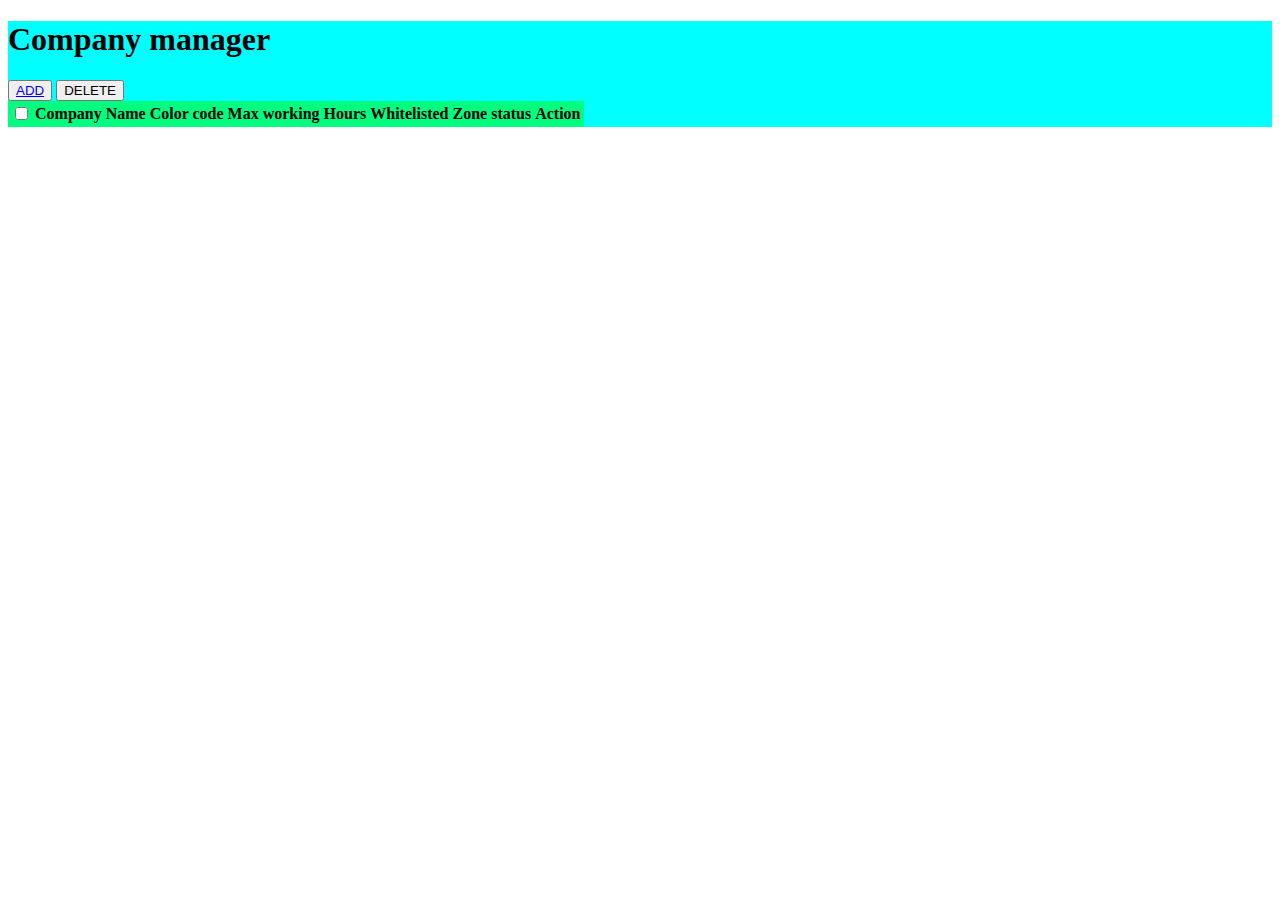
<file: final/index.html>
<!DOCTYPE html>
<html lang="en">

<head>
    <meta charset="UTF-8" />
    <meta name="viewport" content="width=device-width, initial-scale=1.0" />
    <title>Document</title>
    <link rel="stylesheet" href="./index.css" />
    <link rel="stylesheet" href="https://use.fontawesome.com/releases/v5.6.3/css/all.css" />

    <link rel="stylesheet" href="https://stackpath.bootstrapcdn.com/bootstrap/4.5.0/css/bootstrap.min.css"
        integrity="sha384-9aIt2nRpC12Uk9gS9baDl411NQApFmC26EwAOH8WgZl5MYYxFfc+NcPb1dKGj7Sk" crossorigin="anonymous" />
</head>

<body>
    <div class="container">
        <div class="row">
            <h1 class="mb-3">Company manager</h1>
            <main class="col-md-12">
                <div class="mb-3">
                    <button type="button" class="btn btn-success"><a href="./edit.html">ADD</a></button>
                    <button type="button" class="btn btn-danger">DELETE</button>
                </div>
                <table class="table" id="table1">
                    <thead>
                        <tr>
                            <th scope="col"><input type="checkbox"></th>
                            <th scope="col">Company Name</th>
                            <th scope="col">Color code</th>
                            <th scope="col">Max working Hours</th>
                            <th scope="col">Whitelisted Zone</th>
                            <th scope="col">status</th>
                            <th scope="col">Action</th>

                        </tr>
                    </thead>
                </table>
        </div>
    </div>
    </main>
</body>
<script src="./jquery-3.5.1.min.js"></script>
<script src="./jquery.validate.min.js"></script>
<script src="./index.js"></script>

</html>
</file>
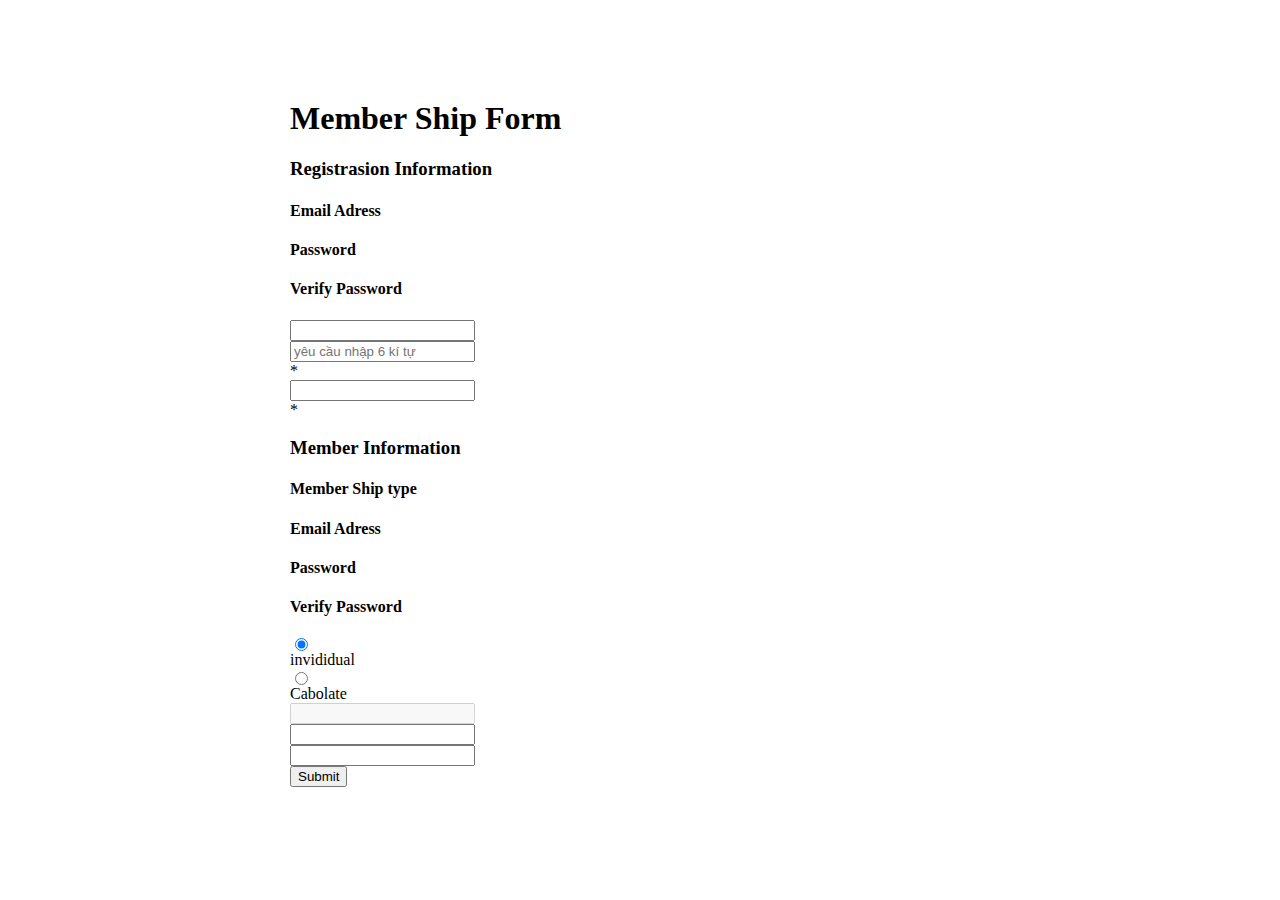
<file: form hoàn chỉnh jquery/index.html>
<!DOCTYPE html>
<html lang="en">

<head>
    <meta charset="UTF-8" />
    <meta name="viewport" content="width=device-width, initial-scale=1.0" />
    <title>Document</title>
    <link rel="stylesheet" href="./index.css" />
    <link rel="stylesheet" href="https://use.fontawesome.com/releases/v5.6.3/css/all.css" />

    <link rel="stylesheet" href="https://stackpath.bootstrapcdn.com/bootstrap/4.5.0/css/bootstrap.min.css"
        integrity="sha384-9aIt2nRpC12Uk9gS9baDl411NQApFmC26EwAOH8WgZl5MYYxFfc+NcPb1dKGj7Sk" crossorigin="anonymous" />
</head>

<body>
    <main>
        <div class="row">
            <div class="col-md-12">
                <form action="" id="form" action="">
                    <h1>Member Ship Form</h1>
                    <div class="form1">
                        <h3>Registrasion Information</h3>
                        <div class="row">
                            <div class="col-md-6">
                                <h4 class="mb-2">Email Adress</h4>
                                <h4 class="mt-4">Password</h4>
                                <h4 class="mt-4">Verify Password</h4>
                            </div>
                            <div class="col-md-6 ">
                                <div class=""> <input type="email" class="form-control mb-2" name="Email" id=" email"
                                        required>
                                </div>
                                <div class=""> <input type="password" class="form-control mb-2"
                                        placeholder="yêu cầu nhập 6 kí tự" id="pass" name="pass"><span>*</span>
                                </div>
                                <div class=""> <input type="password" class="form-control" id="getValueInputPassrs"
                                        name="vepass"><span>*</span></div>



                            </div>
                        </div>
                    </div>
                    <div class="form1">

                        <h3>Member Information</h3>
                        <div class="row">
                            <div class="col-md-6">
                                <h4 class="mb-2">Member Ship type</h4>
                                <h4 class="">Email Adress</h4>
                                <h4 class="mt-2">Password</h4>
                                <h4 class="mt-4">Verify Password</h4>
                            </div>
                            <div class="col-md-6">
                                <div class="d-flex">
                                    <div class="col-md-6"><input class="form-check-input " type="radio" name="radio"
                                            checked value="1"><label for="">invididual</label></div>

                                    <div class="col-md-6"><input class="form-check-input" type="radio" name="radio"
                                            value="2"><label for="">Cabolate</label></div>

                                </div>
                                <input type="text" class="form-control mb-2" disabled id="change">
                                <input type="text" class="form-control mb-2">
                                <input type="text" class="form-control">
                            </div>
                            <input class="submit" type="submit" value="Submit">
                        </div>

                </form>

            </div>
        </div>
        <div class="showinfor">
            
        </div>
    </main>
</body>
<script src="./jquery-3.5.1.min.js"></script>
<script src="./jquery.validate.min.js"></script>
<script src="./index.js"></script>

</html>
</file>
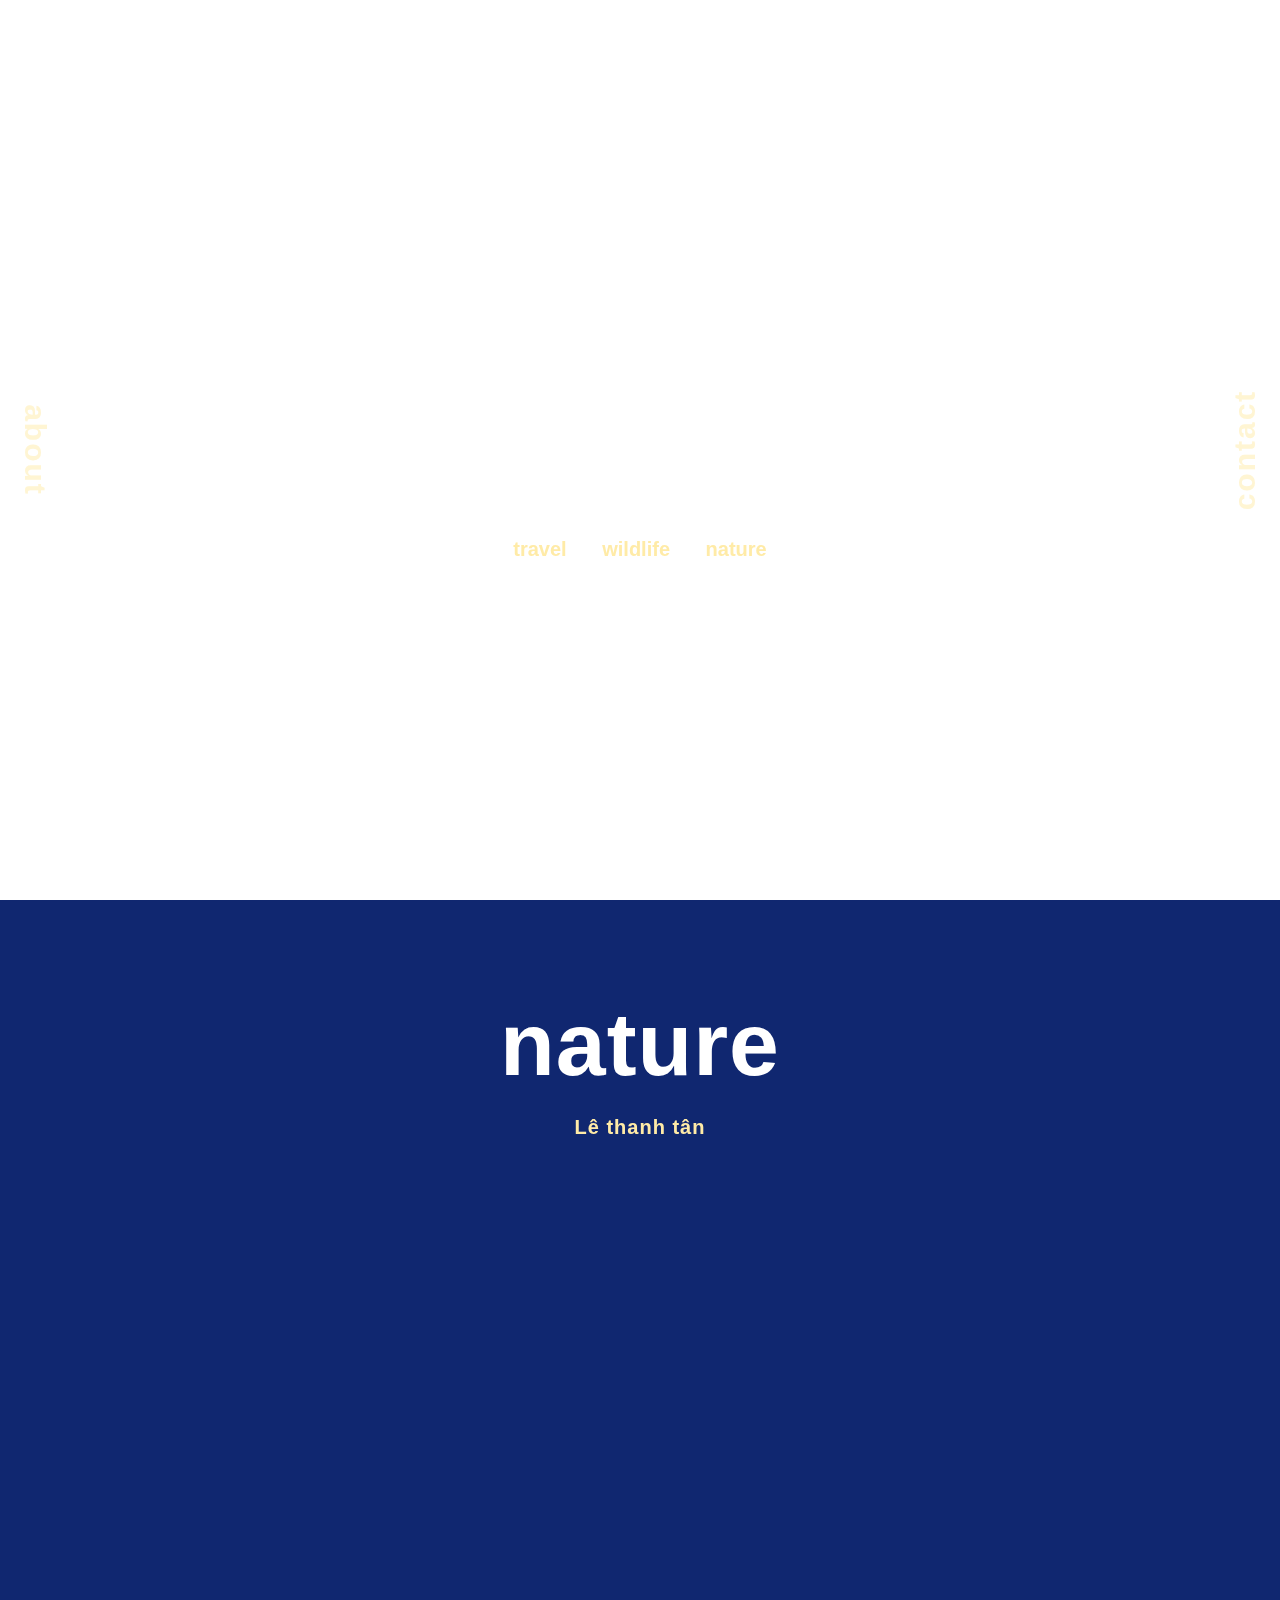
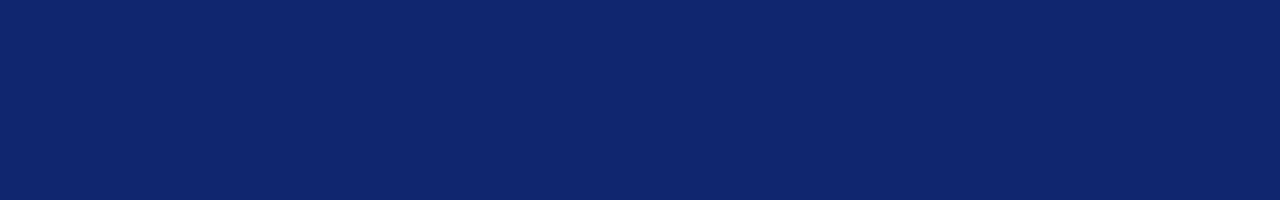
<file: LeThanhTan_FE11_M44/index.html>
<!doctype html>
<html lang="en">

<head>
  <meta charset="utf-8">
  <meta name="viewport" content="width=device-width, initial-scale=1">
  <title>jQuery UI Droppable - Default functionality</title>
  <link rel="stylesheet" href="./index.css">
  <link rel="stylesheet" href="https://cdnjs.cloudflare.com/ajax/libs/twitter-bootstrap/4.5.0/css/bootstrap.min.css">

  <script>

  </script>
</head>

<body>
  <div class="hero-section">
    <div class="about-text hover-target">about</div>
    <div class="contact-text hover-target">contact</div>
    <div class="section-center">
      <div class="container-fluid">
        <div class="row justify-content-center">
          <div class="col-12 text-center">
            <h1>Lê Thanh <br>Tân</h1>
          </div>
          <div class="col-12 text-center">
            <p>
              <span class="travel hover-target">travel</span>
              <span class="wildlife hover-target">wildlife</span>
              <span class="nature hover-target">nature</span>
            </p>
          </div>
        </div>
      </div>
    </div>
  </div>

  <div class="about-section">
    <div class="about-close hover-target"></div>
    <div class="section-center">
      <div class="container">
        <div class="row justify-content-center">
          <div class="col-12 text-center">
            <img src="./105478035_614271092542840_7875245667588506554_o.jpg" alt="">
          </div>
          <div class="col-lg-8 text-center mt-3">
            <p class="mb-1">Ahihi.</p>
          </div>
          <div class="col-12 text-center">
            <p class="mb-0"><span>Lê thanh tân</span></p>
          </div>
        </div>
      </div>
    </div>
  </div>

  <div class="contact-section">
    <div class="contact-close hover-target"></div>
    <div class="section-center">
      <div class="container">
        <div class="row justify-content-center">
          <div class="col-12 text-center">
            <a href="#" class="hover-target">Tanoscar1111@gmail.com</a>
          </div>
          <div class="col-12 text-center social mt-4">
            <a href="#" class="hover-target">instagram</a>
            <a href="#" class="hover-target">flickr</a>
            <a href="#" class="hover-target">facebook</a>
          </div>
        </div>
      </div>
    </div>
  </div>

  <div class="travel-section">
    <div class="travel-close hover-target"></div>
    <div class="container">
      <div class="row justify-content-center">
        <div class="col-12 text-center">
          <h3>Lê thanh tân</h3>
        </div>
        <div class="col-12 mt-3 text-center">
          <p><span>ahihi</span></p>
        </div>
        <div class="col-12 text-center">

        </div>
        
      </div>
    </div>
  </div>

  <div class="wildlife-section">
    <div class="wildlife-close hover-target"></div>
    <div class="container">
      <div class="row justify-content-center">
        <div class="col-12 text-center">
          <h3>wildlife</h3>
        </div>
        <div class="col-12 mt-3 text-center">
          <p><span>Lê thanh tân</span></p>
        </div>
        <div class="col-12 text-center">

        </div>
        
      </div>
    </div>
  </div>

  <div class="nature-section">
    <div class="nature-close hover-target"></div>
    <div class="container">
      <div class="row justify-content-center">
        <div class="col-12 text-center">
          <h3>nature</h3>
        </div>
        <div class="col-12 mt-3 text-center">
          <p><span>Lê thanh tân</span></p>
        </div>
        <div class="col-12 text-center">
         
        </div>
        
      </div>
    </div>
  </div>

  <div class='cursor' id="cursor"></div>
  <div class='cursor2' id="cursor2"></div>
  <div class='cursor3' id="cursor3"></div>



  
</body>
<script src="https://cdnjs.cloudflare.com/ajax/libs/jquery/3.3.1/jquery.min.js"></script>

<script src="./index.js"></script>

</html>
</file>
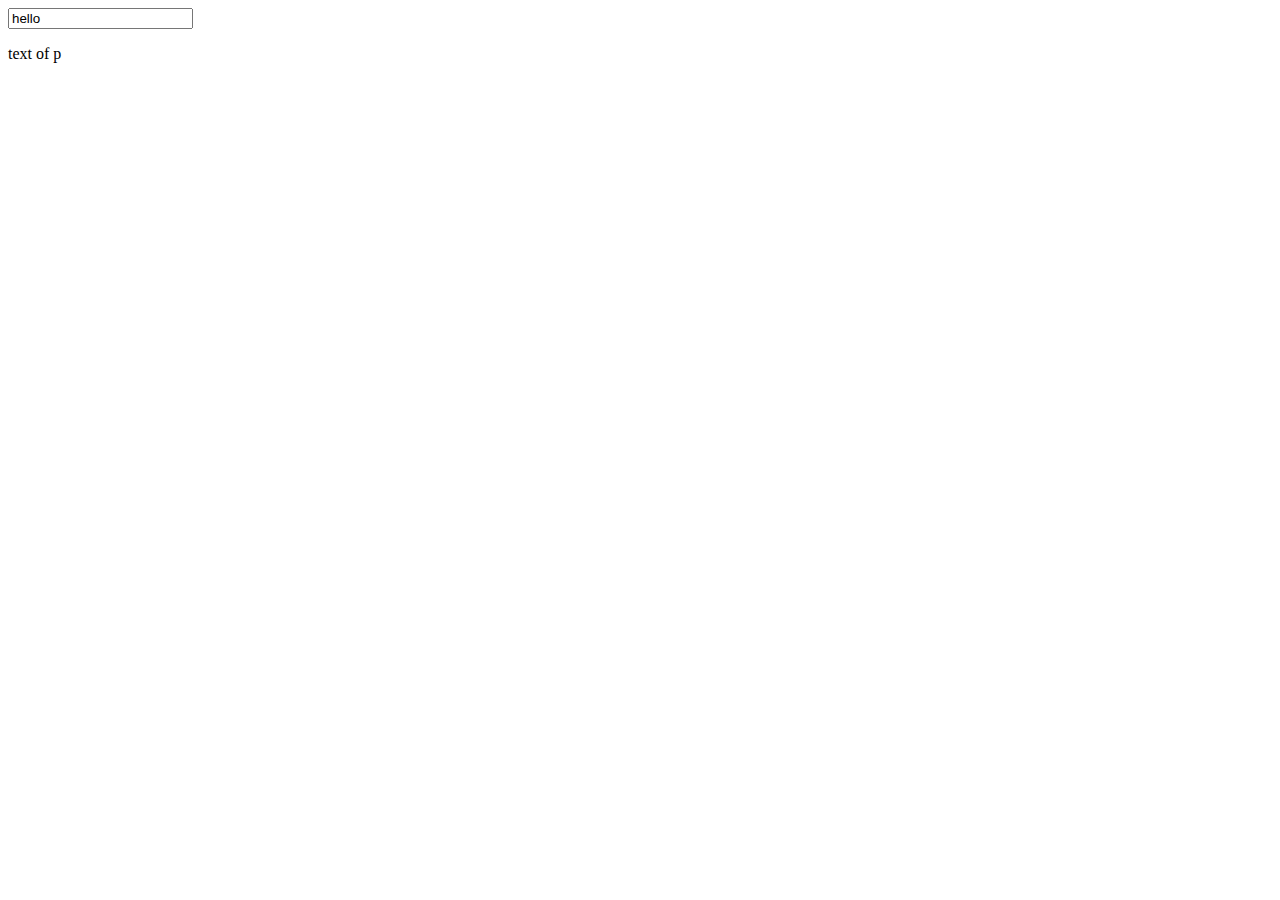
<file: Selector/index.html>
<!DOCTYPE html>
<html lang="en">

<head>
    <meta charset="UTF-8" />
    <meta name="viewport" content="width=device-width, initial-scale=1.0" />
    <title>Document</title>
    <link rel="stylesheet" href="./index.css" />
    <link rel="stylesheet" href="https://use.fontawesome.com/releases/v5.6.3/css/all.css" />

    <link rel="stylesheet" href="https://stackpath.bootstrapcdn.com/bootstrap/4.5.0/css/bootstrap.min.css"
        integrity="sha384-9aIt2nRpC12Uk9gS9baDl411NQApFmC26EwAOH8WgZl5MYYxFfc+NcPb1dKGj7Sk" crossorigin="anonymous" />
</head>

<body>
    <input type="text" id="name" value="hello">
    <p>text of p</p>
</body>
<script src="./jquery-3.5.1.min.js"></script>
<script src="./index.js"></script>

</html>
</file>
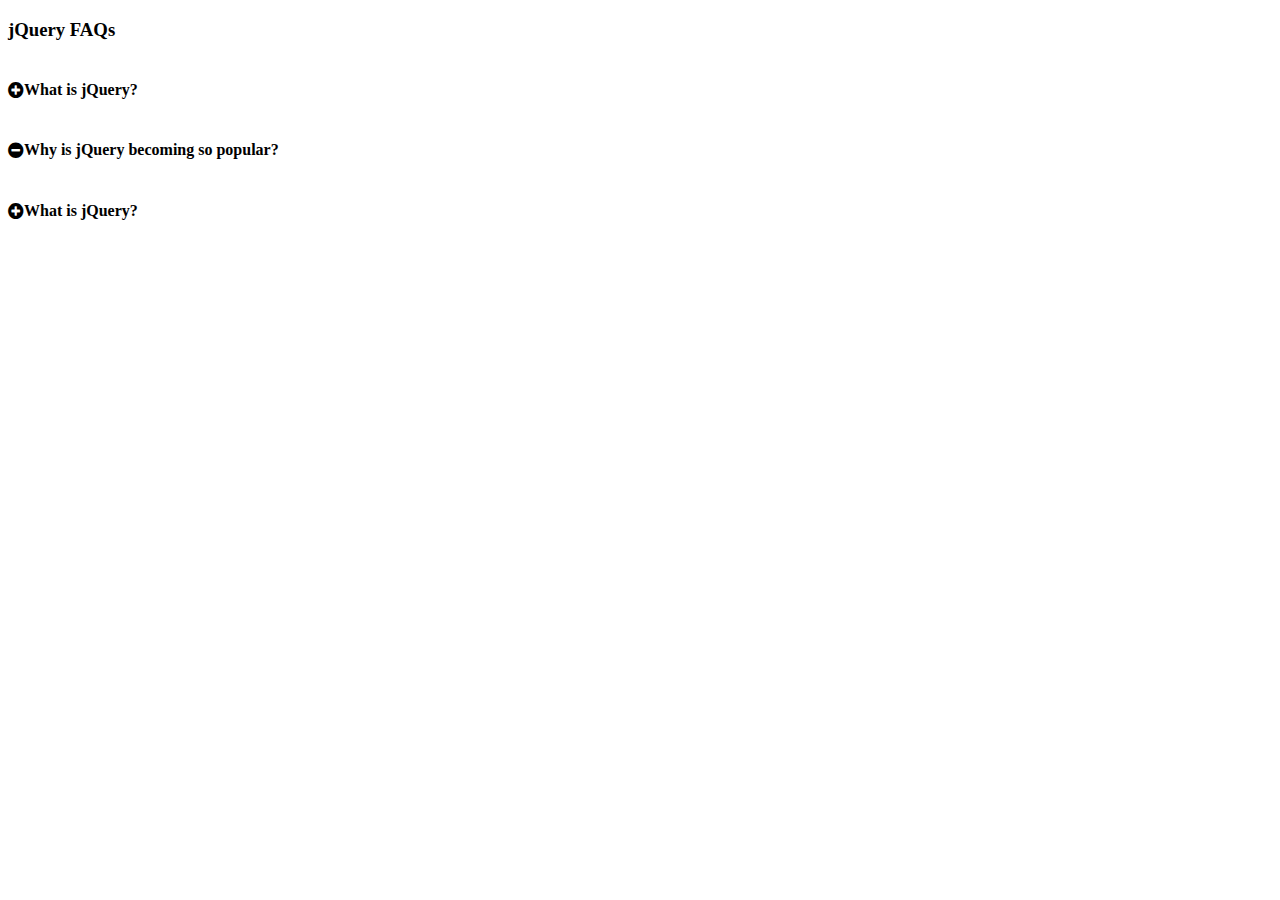
<file: toggle/index.html>
<!DOCTYPE html>
<html lang="en">

<head>
    <meta charset="UTF-8" />
    <meta name="viewport" content="width=device-width, initial-scale=1.0" />
    <title>Document</title>
    <link rel="stylesheet" href="./index.css" />
    <link rel="stylesheet" href="https://use.fontawesome.com/releases/v5.6.3/css/all.css" />

    <link rel="stylesheet" href="https://stackpath.bootstrapcdn.com/bootstrap/4.5.0/css/bootstrap.min.css"
        integrity="sha384-9aIt2nRpC12Uk9gS9baDl411NQApFmC26EwAOH8WgZl5MYYxFfc+NcPb1dKGj7Sk" crossorigin="anonymous" />
</head>

<body>
    <main>
        <div class="row">
            <div class="container">
                <h3>jQuery FAQs</h3>
                <div class="whatis">
                    <i class="fas fa-plus-circle mr-3"></i>
                    <h4>What is jQuery?</h4>
                </div>
                <div class="whatis">
                    <i id="icon" class="fas fa-minus-circle  mr-3"></i>
                    <h4 id="h4">Why is jQuery becoming so popular?</h4>
                </div>
                <div id="text" class="ml-5">
                    <p>Three reasons:</p>
                    <ul>
                        <li>It's free.</li>
                        <li>It lets you get more done in less time.</li>
                        <li>All of its functions are cross-browser compatible.</li>
                    </ul>
                </div>
                <div class="whatis">
                    <i class="fas fa-plus-circle mr-3"></i>
                    <h4>What is jQuery?</h4>
                </div>
            </div>

        </div>
    </main>
</body>
<script src="./jquery-3.5.1.min.js"></script>
<script src="./index.js"></script>

</html>
</file>
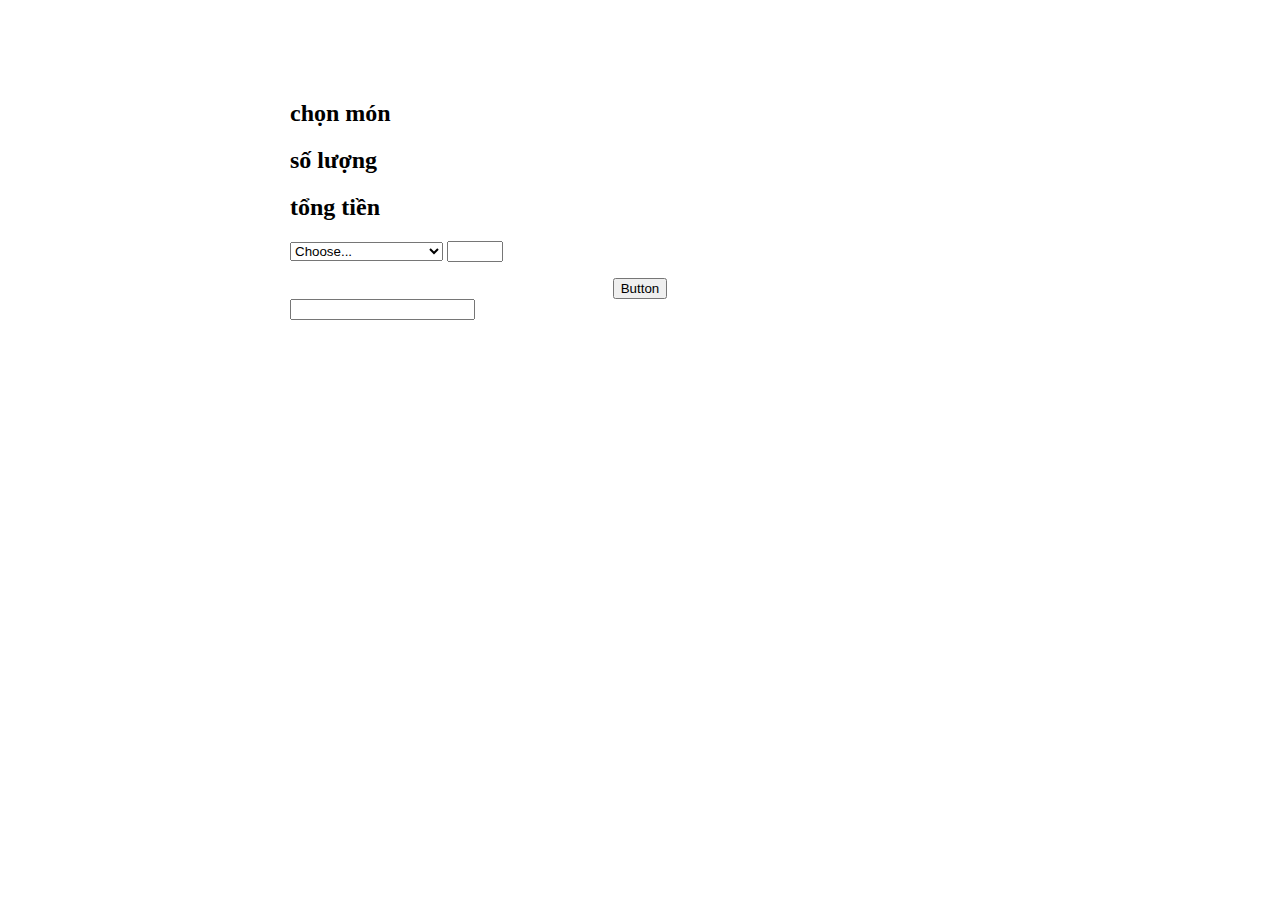
<file: tính tiền/index.html>
<!DOCTYPE html>
<html lang="en">

<head>
    <meta charset="UTF-8" />
    <meta name="viewport" content="width=device-width, initial-scale=1.0" />
    <title>Document</title>
    <link rel="stylesheet" href="./index.css" />
    <link rel="stylesheet" href="https://use.fontawesome.com/releases/v5.6.3/css/all.css" />

    <link rel="stylesheet" href="https://stackpath.bootstrapcdn.com/bootstrap/4.5.0/css/bootstrap.min.css"
        integrity="sha384-9aIt2nRpC12Uk9gS9baDl411NQApFmC26EwAOH8WgZl5MYYxFfc+NcPb1dKGj7Sk" crossorigin="anonymous" />
</head>

<body>
   <main>
       <div class="row">
           <div class="col-md-6">
               <h2>chọn món</h2>
               <h2>số lượng</h2>
               <h2 class="mt-5"> tổng tiền</h2>
           </div>
           <div class="col-md-6">
            <select id="inputState" class="form-control">
                <option selected>Choose...</option>
                <option value="10">cafe :10000 đồng</option>
                <option value="12">nước lọc :12000 đồng</option>
                <option value="13">coca :13000 đồng</option>
                <option value="15">tea :150000 đồng</option>
              </select>
              <input type="number" min="1" max="10"class="form-control soluong" >
              <p></p>
              <div class="center">
              <button class="btn btn-primary mt-4" type="submit">Button</button>
            </div>
            <input type="text"class="form-control mt-2 tongtien" >
           </div>
       </div>
   </main>
</body>
<script src="./jquery-3.5.1.min.js"></script>
<script src="./index.js"></script>

</html>
</file>
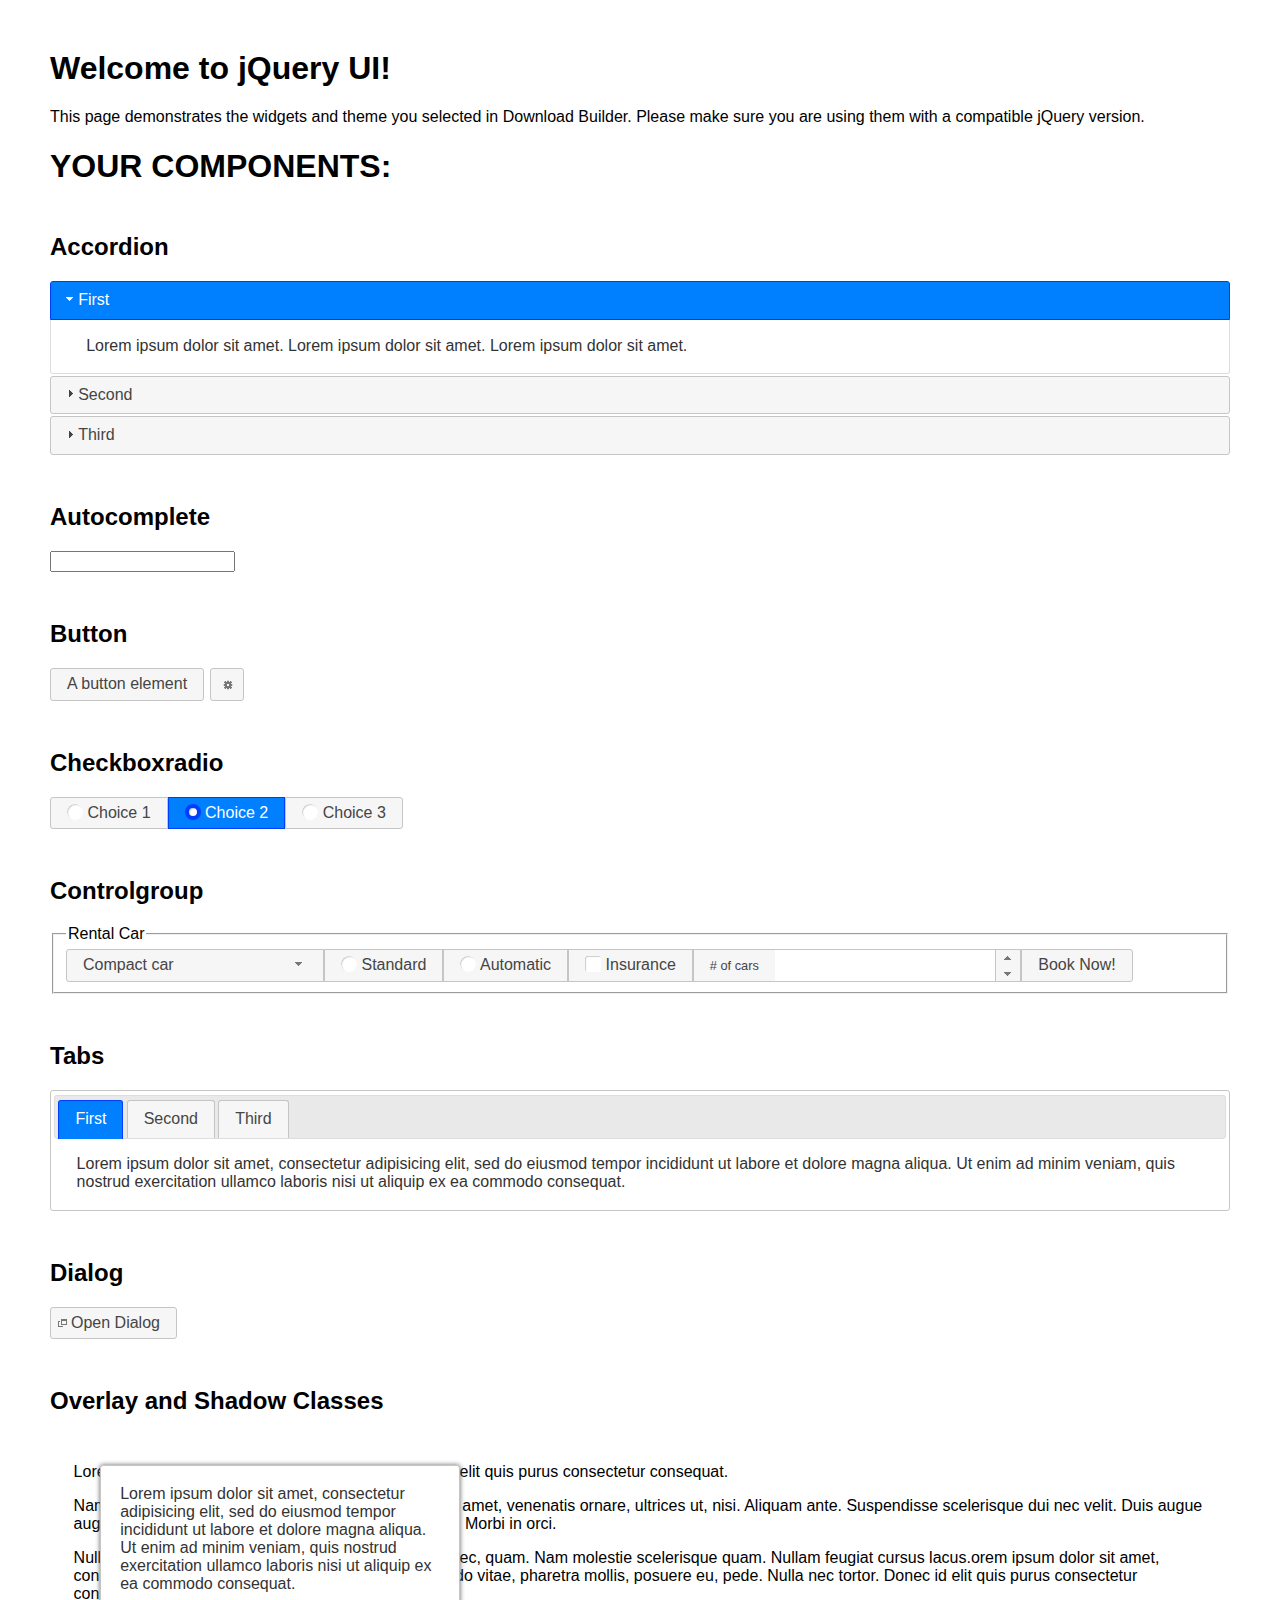
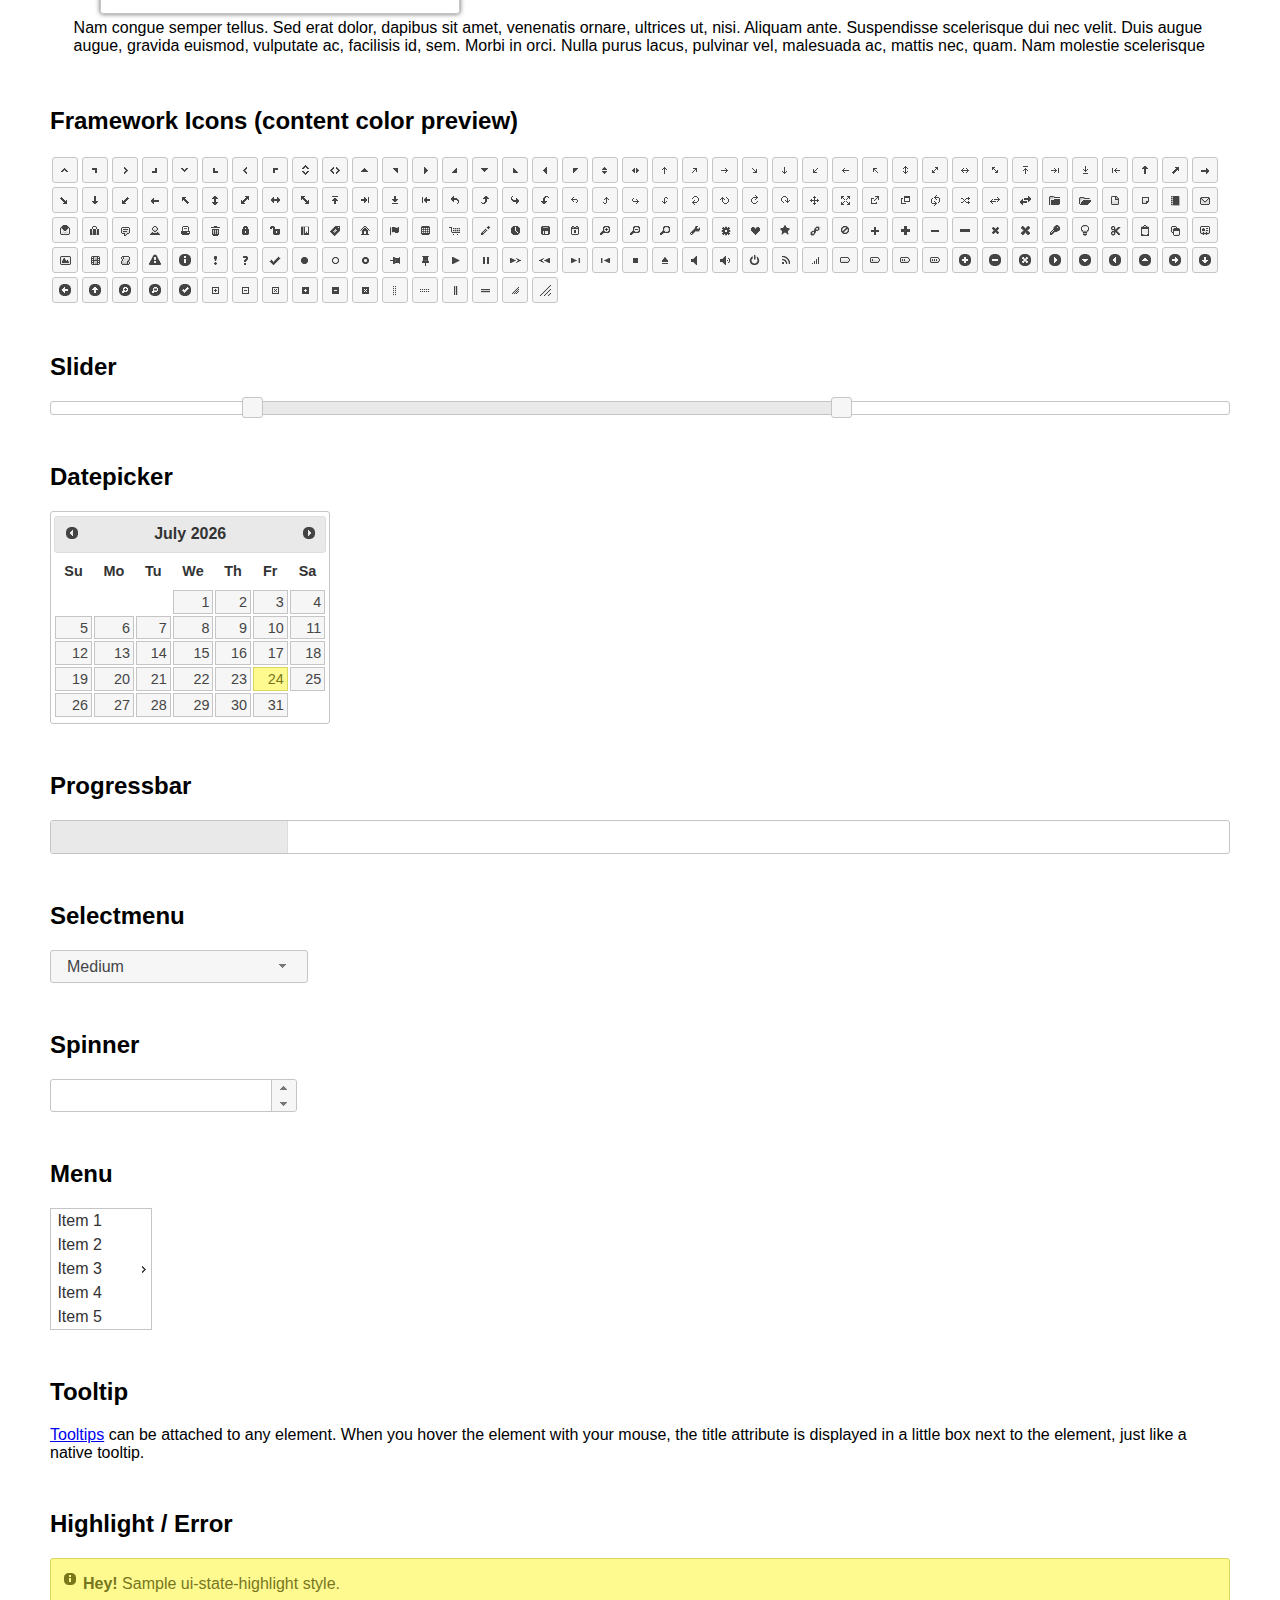
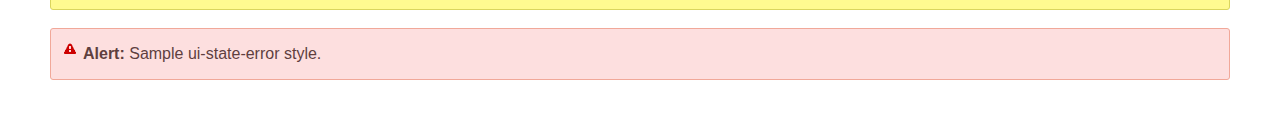
<file: jquery UI/image/jquery-ui-1.12.1/index.html>
<!doctype html>
<html lang="us">
<head>
	<meta charset="utf-8">
	<title>jQuery UI Example Page</title>
	<link href="jquery-ui.css" rel="stylesheet">
	<style>
	body{
		font-family: "Trebuchet MS", sans-serif;
		margin: 50px;
	}
	.demoHeaders {
		margin-top: 2em;
	}
	#dialog-link {
		padding: .4em 1em .4em 20px;
		text-decoration: none;
		position: relative;
	}
	#dialog-link span.ui-icon {
		margin: 0 5px 0 0;
		position: absolute;
		left: .2em;
		top: 50%;
		margin-top: -8px;
	}
	#icons {
		margin: 0;
		padding: 0;
	}
	#icons li {
		margin: 2px;
		position: relative;
		padding: 4px 0;
		cursor: pointer;
		float: left;
		list-style: none;
	}
	#icons span.ui-icon {
		float: left;
		margin: 0 4px;
	}
	.fakewindowcontain .ui-widget-overlay {
		position: absolute;
	}
	select {
		width: 200px;
	}
	</style>
</head>
<body>

<h1>Welcome to jQuery UI!</h1>

<div class="ui-widget">
	<p>This page demonstrates the widgets and theme you selected in Download Builder. Please make sure you are using them with a compatible jQuery version.</p>
</div>

<h1>YOUR COMPONENTS:</h1>


<!-- Accordion -->
<h2 class="demoHeaders">Accordion</h2>
<div id="accordion">
	<h3>First</h3>
	<div>Lorem ipsum dolor sit amet. Lorem ipsum dolor sit amet. Lorem ipsum dolor sit amet.</div>
	<h3>Second</h3>
	<div>Phasellus mattis tincidunt nibh.</div>
	<h3>Third</h3>
	<div>Nam dui erat, auctor a, dignissim quis.</div>
</div>



<!-- Autocomplete -->
<h2 class="demoHeaders">Autocomplete</h2>
<div>
	<input id="autocomplete" title="type &quot;a&quot;">
</div>



<!-- Button -->
<h2 class="demoHeaders">Button</h2>
<button id="button">A button element</button>
<button id="button-icon">An icon-only button</button>



<!-- Checkboxradio -->
<h2 class="demoHeaders">Checkboxradio</h2>
<form style="margin-top: 1em;">
	<div id="radioset">
		<input type="radio" id="radio1" name="radio"><label for="radio1">Choice 1</label>
		<input type="radio" id="radio2" name="radio" checked="checked"><label for="radio2">Choice 2</label>
		<input type="radio" id="radio3" name="radio"><label for="radio3">Choice 3</label>
	</div>
</form>



<!-- Controlgroup -->
<h2 class="demoHeaders">Controlgroup</h2>
<fieldset>
	<legend>Rental Car</legend>
	<div id="controlgroup">
		<select id="car-type">
			<option>Compact car</option>
			<option>Midsize car</option>
			<option>Full size car</option>
			<option>SUV</option>
			<option>Luxury</option>
			<option>Truck</option>
			<option>Van</option>
		</select>
		<label for="transmission-standard">Standard</label>
		<input type="radio" name="transmission" id="transmission-standard">
		<label for="transmission-automatic">Automatic</label>
		<input type="radio" name="transmission" id="transmission-automatic">
		<label for="insurance">Insurance</label>
		<input type="checkbox" name="insurance" id="insurance">
		<label for="horizontal-spinner" class="ui-controlgroup-label"># of cars</label>
		<input id="horizontal-spinner" class="ui-spinner-input">
		<button>Book Now!</button>
	</div>
</fieldset>



<!-- Tabs -->
<h2 class="demoHeaders">Tabs</h2>
<div id="tabs">
	<ul>
		<li><a href="#tabs-1">First</a></li>
		<li><a href="#tabs-2">Second</a></li>
		<li><a href="#tabs-3">Third</a></li>
	</ul>
	<div id="tabs-1">Lorem ipsum dolor sit amet, consectetur adipisicing elit, sed do eiusmod tempor incididunt ut labore et dolore magna aliqua. Ut enim ad minim veniam, quis nostrud exercitation ullamco laboris nisi ut aliquip ex ea commodo consequat.</div>
	<div id="tabs-2">Phasellus mattis tincidunt nibh. Cras orci urna, blandit id, pretium vel, aliquet ornare, felis. Maecenas scelerisque sem non nisl. Fusce sed lorem in enim dictum bibendum.</div>
	<div id="tabs-3">Nam dui erat, auctor a, dignissim quis, sollicitudin eu, felis. Pellentesque nisi urna, interdum eget, sagittis et, consequat vestibulum, lacus. Mauris porttitor ullamcorper augue.</div>
</div>



<h2 class="demoHeaders">Dialog</h2>
<p>
	<button id="dialog-link" class="ui-button ui-corner-all ui-widget">
		<span class="ui-icon ui-icon-newwin"></span>Open Dialog
	</button>
</p>

<h2 class="demoHeaders">Overlay and Shadow Classes</h2>
<div style="position: relative; width: 96%; height: 200px; padding:1% 2%; overflow:hidden;" class="fakewindowcontain">
	<p>Lorem ipsum dolor sit amet,  Nulla nec tortor. Donec id elit quis purus consectetur consequat. </p><p>Nam congue semper tellus. Sed erat dolor, dapibus sit amet, venenatis ornare, ultrices ut, nisi. Aliquam ante. Suspendisse scelerisque dui nec velit. Duis augue augue, gravida euismod, vulputate ac, facilisis id, sem. Morbi in orci. </p><p>Nulla purus lacus, pulvinar vel, malesuada ac, mattis nec, quam. Nam molestie scelerisque quam. Nullam feugiat cursus lacus.orem ipsum dolor sit amet, consectetur adipiscing elit. Donec libero risus, commodo vitae, pharetra mollis, posuere eu, pede. Nulla nec tortor. Donec id elit quis purus consectetur consequat. </p><p>Nam congue semper tellus. Sed erat dolor, dapibus sit amet, venenatis ornare, ultrices ut, nisi. Aliquam ante. Suspendisse scelerisque dui nec velit. Duis augue augue, gravida euismod, vulputate ac, facilisis id, sem. Morbi in orci. Nulla purus lacus, pulvinar vel, malesuada ac, mattis nec, quam. Nam molestie scelerisque quam. </p><p>Nullam feugiat cursus lacus.orem ipsum dolor sit amet, consectetur adipiscing elit. Donec libero risus, commodo vitae, pharetra mollis, posuere eu, pede. Nulla nec tortor. Donec id elit quis purus consectetur consequat. Nam congue semper tellus. Sed erat dolor, dapibus sit amet, venenatis ornare, ultrices ut, nisi. Aliquam ante. </p><p>Suspendisse scelerisque dui nec velit. Duis augue augue, gravida euismod, vulputate ac, facilisis id, sem. Morbi in orci. Nulla purus lacus, pulvinar vel, malesuada ac, mattis nec, quam. Nam molestie scelerisque quam. Nullam feugiat cursus lacus.orem ipsum dolor sit amet, consectetur adipiscing elit. Donec libero risus, commodo vitae, pharetra mollis, posuere eu, pede. Nulla nec tortor. Donec id elit quis purus consectetur consequat. Nam congue semper tellus. Sed erat dolor, dapibus sit amet, venenatis ornare, ultrices ut, nisi. </p>

	<!-- ui-dialog -->
	<div class="ui-widget-overlay ui-front"></div>
	<div style="position: absolute; width: 320px; left: 50px; top: 30px; padding: 1.2em" class="ui-widget ui-front ui-widget-content ui-corner-all ui-widget-shadow">
		Lorem ipsum dolor sit amet, consectetur adipisicing elit, sed do eiusmod tempor incididunt ut labore et dolore magna aliqua. Ut enim ad minim veniam, quis nostrud exercitation ullamco laboris nisi ut aliquip ex ea commodo consequat.
	</div>

</div>

<!-- ui-dialog -->
<div id="dialog" title="Dialog Title">
	<p>Lorem ipsum dolor sit amet, consectetur adipisicing elit, sed do eiusmod tempor incididunt ut labore et dolore magna aliqua. Ut enim ad minim veniam, quis nostrud exercitation ullamco laboris nisi ut aliquip ex ea commodo consequat.</p>
</div>



<h2 class="demoHeaders">Framework Icons (content color preview)</h2>
<ul id="icons" class="ui-widget ui-helper-clearfix">
	<li class="ui-state-default ui-corner-all" title=".ui-icon-caret-1-n"><span class="ui-icon ui-icon-caret-1-n"></span></li>
	<li class="ui-state-default ui-corner-all" title=".ui-icon-caret-1-ne"><span class="ui-icon ui-icon-caret-1-ne"></span></li>
	<li class="ui-state-default ui-corner-all" title=".ui-icon-caret-1-e"><span class="ui-icon ui-icon-caret-1-e"></span></li>
	<li class="ui-state-default ui-corner-all" title=".ui-icon-caret-1-se"><span class="ui-icon ui-icon-caret-1-se"></span></li>
	<li class="ui-state-default ui-corner-all" title=".ui-icon-caret-1-s"><span class="ui-icon ui-icon-caret-1-s"></span></li>
	<li class="ui-state-default ui-corner-all" title=".ui-icon-caret-1-sw"><span class="ui-icon ui-icon-caret-1-sw"></span></li>
	<li class="ui-state-default ui-corner-all" title=".ui-icon-caret-1-w"><span class="ui-icon ui-icon-caret-1-w"></span></li>
	<li class="ui-state-default ui-corner-all" title=".ui-icon-caret-1-nw"><span class="ui-icon ui-icon-caret-1-nw"></span></li>
	<li class="ui-state-default ui-corner-all" title=".ui-icon-caret-2-n-s"><span class="ui-icon ui-icon-caret-2-n-s"></span></li>
	<li class="ui-state-default ui-corner-all" title=".ui-icon-caret-2-e-w"><span class="ui-icon ui-icon-caret-2-e-w"></span></li>
	<li class="ui-state-default ui-corner-all" title=".ui-icon-triangle-1-n"><span class="ui-icon ui-icon-triangle-1-n"></span></li>
	<li class="ui-state-default ui-corner-all" title=".ui-icon-triangle-1-ne"><span class="ui-icon ui-icon-triangle-1-ne"></span></li>
	<li class="ui-state-default ui-corner-all" title=".ui-icon-triangle-1-e"><span class="ui-icon ui-icon-triangle-1-e"></span></li>
	<li class="ui-state-default ui-corner-all" title=".ui-icon-triangle-1-se"><span class="ui-icon ui-icon-triangle-1-se"></span></li>
	<li class="ui-state-default ui-corner-all" title=".ui-icon-triangle-1-s"><span class="ui-icon ui-icon-triangle-1-s"></span></li>
	<li class="ui-state-default ui-corner-all" title=".ui-icon-triangle-1-sw"><span class="ui-icon ui-icon-triangle-1-sw"></span></li>
	<li class="ui-state-default ui-corner-all" title=".ui-icon-triangle-1-w"><span class="ui-icon ui-icon-triangle-1-w"></span></li>
	<li class="ui-state-default ui-corner-all" title=".ui-icon-triangle-1-nw"><span class="ui-icon ui-icon-triangle-1-nw"></span></li>
	<li class="ui-state-default ui-corner-all" title=".ui-icon-triangle-2-n-s"><span class="ui-icon ui-icon-triangle-2-n-s"></span></li>
	<li class="ui-state-default ui-corner-all" title=".ui-icon-triangle-2-e-w"><span class="ui-icon ui-icon-triangle-2-e-w"></span></li>
	<li class="ui-state-default ui-corner-all" title=".ui-icon-arrow-1-n"><span class="ui-icon ui-icon-arrow-1-n"></span></li>
	<li class="ui-state-default ui-corner-all" title=".ui-icon-arrow-1-ne"><span class="ui-icon ui-icon-arrow-1-ne"></span></li>
	<li class="ui-state-default ui-corner-all" title=".ui-icon-arrow-1-e"><span class="ui-icon ui-icon-arrow-1-e"></span></li>
	<li class="ui-state-default ui-corner-all" title=".ui-icon-arrow-1-se"><span class="ui-icon ui-icon-arrow-1-se"></span></li>
	<li class="ui-state-default ui-corner-all" title=".ui-icon-arrow-1-s"><span class="ui-icon ui-icon-arrow-1-s"></span></li>
	<li class="ui-state-default ui-corner-all" title=".ui-icon-arrow-1-sw"><span class="ui-icon ui-icon-arrow-1-sw"></span></li>
	<li class="ui-state-default ui-corner-all" title=".ui-icon-arrow-1-w"><span class="ui-icon ui-icon-arrow-1-w"></span></li>
	<li class="ui-state-default ui-corner-all" title=".ui-icon-arrow-1-nw"><span class="ui-icon ui-icon-arrow-1-nw"></span></li>
	<li class="ui-state-default ui-corner-all" title=".ui-icon-arrow-2-n-s"><span class="ui-icon ui-icon-arrow-2-n-s"></span></li>
	<li class="ui-state-default ui-corner-all" title=".ui-icon-arrow-2-ne-sw"><span class="ui-icon ui-icon-arrow-2-ne-sw"></span></li>
	<li class="ui-state-default ui-corner-all" title=".ui-icon-arrow-2-e-w"><span class="ui-icon ui-icon-arrow-2-e-w"></span></li>
	<li class="ui-state-default ui-corner-all" title=".ui-icon-arrow-2-se-nw"><span class="ui-icon ui-icon-arrow-2-se-nw"></span></li>
	<li class="ui-state-default ui-corner-all" title=".ui-icon-arrowstop-1-n"><span class="ui-icon ui-icon-arrowstop-1-n"></span></li>
	<li class="ui-state-default ui-corner-all" title=".ui-icon-arrowstop-1-e"><span class="ui-icon ui-icon-arrowstop-1-e"></span></li>
	<li class="ui-state-default ui-corner-all" title=".ui-icon-arrowstop-1-s"><span class="ui-icon ui-icon-arrowstop-1-s"></span></li>
	<li class="ui-state-default ui-corner-all" title=".ui-icon-arrowstop-1-w"><span class="ui-icon ui-icon-arrowstop-1-w"></span></li>
	<li class="ui-state-default ui-corner-all" title=".ui-icon-arrowthick-1-n"><span class="ui-icon ui-icon-arrowthick-1-n"></span></li>
	<li class="ui-state-default ui-corner-all" title=".ui-icon-arrowthick-1-ne"><span class="ui-icon ui-icon-arrowthick-1-ne"></span></li>
	<li class="ui-state-default ui-corner-all" title=".ui-icon-arrowthick-1-e"><span class="ui-icon ui-icon-arrowthick-1-e"></span></li>
	<li class="ui-state-default ui-corner-all" title=".ui-icon-arrowthick-1-se"><span class="ui-icon ui-icon-arrowthick-1-se"></span></li>
	<li class="ui-state-default ui-corner-all" title=".ui-icon-arrowthick-1-s"><span class="ui-icon ui-icon-arrowthick-1-s"></span></li>
	<li class="ui-state-default ui-corner-all" title=".ui-icon-arrowthick-1-sw"><span class="ui-icon ui-icon-arrowthick-1-sw"></span></li>
	<li class="ui-state-default ui-corner-all" title=".ui-icon-arrowthick-1-w"><span class="ui-icon ui-icon-arrowthick-1-w"></span></li>
	<li class="ui-state-default ui-corner-all" title=".ui-icon-arrowthick-1-nw"><span class="ui-icon ui-icon-arrowthick-1-nw"></span></li>
	<li class="ui-state-default ui-corner-all" title=".ui-icon-arrowthick-2-n-s"><span class="ui-icon ui-icon-arrowthick-2-n-s"></span></li>
	<li class="ui-state-default ui-corner-all" title=".ui-icon-arrowthick-2-ne-sw"><span class="ui-icon ui-icon-arrowthick-2-ne-sw"></span></li>
	<li class="ui-state-default ui-corner-all" title=".ui-icon-arrowthick-2-e-w"><span class="ui-icon ui-icon-arrowthick-2-e-w"></span></li>
	<li class="ui-state-default ui-corner-all" title=".ui-icon-arrowthick-2-se-nw"><span class="ui-icon ui-icon-arrowthick-2-se-nw"></span></li>
	<li class="ui-state-default ui-corner-all" title=".ui-icon-arrowthickstop-1-n"><span class="ui-icon ui-icon-arrowthickstop-1-n"></span></li>
	<li class="ui-state-default ui-corner-all" title=".ui-icon-arrowthickstop-1-e"><span class="ui-icon ui-icon-arrowthickstop-1-e"></span></li>
	<li class="ui-state-default ui-corner-all" title=".ui-icon-arrowthickstop-1-s"><span class="ui-icon ui-icon-arrowthickstop-1-s"></span></li>
	<li class="ui-state-default ui-corner-all" title=".ui-icon-arrowthickstop-1-w"><span class="ui-icon ui-icon-arrowthickstop-1-w"></span></li>
	<li class="ui-state-default ui-corner-all" title=".ui-icon-arrowreturnthick-1-w"><span class="ui-icon ui-icon-arrowreturnthick-1-w"></span></li>
	<li class="ui-state-default ui-corner-all" title=".ui-icon-arrowreturnthick-1-n"><span class="ui-icon ui-icon-arrowreturnthick-1-n"></span></li>
	<li class="ui-state-default ui-corner-all" title=".ui-icon-arrowreturnthick-1-e"><span class="ui-icon ui-icon-arrowreturnthick-1-e"></span></li>
	<li class="ui-state-default ui-corner-all" title=".ui-icon-arrowreturnthick-1-s"><span class="ui-icon ui-icon-arrowreturnthick-1-s"></span></li>
	<li class="ui-state-default ui-corner-all" title=".ui-icon-arrowreturn-1-w"><span class="ui-icon ui-icon-arrowreturn-1-w"></span></li>
	<li class="ui-state-default ui-corner-all" title=".ui-icon-arrowreturn-1-n"><span class="ui-icon ui-icon-arrowreturn-1-n"></span></li>
	<li class="ui-state-default ui-corner-all" title=".ui-icon-arrowreturn-1-e"><span class="ui-icon ui-icon-arrowreturn-1-e"></span></li>
	<li class="ui-state-default ui-corner-all" title=".ui-icon-arrowreturn-1-s"><span class="ui-icon ui-icon-arrowreturn-1-s"></span></li>
	<li class="ui-state-default ui-corner-all" title=".ui-icon-arrowrefresh-1-w"><span class="ui-icon ui-icon-arrowrefresh-1-w"></span></li>
	<li class="ui-state-default ui-corner-all" title=".ui-icon-arrowrefresh-1-n"><span class="ui-icon ui-icon-arrowrefresh-1-n"></span></li>
	<li class="ui-state-default ui-corner-all" title=".ui-icon-arrowrefresh-1-e"><span class="ui-icon ui-icon-arrowrefresh-1-e"></span></li>
	<li class="ui-state-default ui-corner-all" title=".ui-icon-arrowrefresh-1-s"><span class="ui-icon ui-icon-arrowrefresh-1-s"></span></li>
	<li class="ui-state-default ui-corner-all" title=".ui-icon-arrow-4"><span class="ui-icon ui-icon-arrow-4"></span></li>
	<li class="ui-state-default ui-corner-all" title=".ui-icon-arrow-4-diag"><span class="ui-icon ui-icon-arrow-4-diag"></span></li>
	<li class="ui-state-default ui-corner-all" title=".ui-icon-extlink"><span class="ui-icon ui-icon-extlink"></span></li>
	<li class="ui-state-default ui-corner-all" title=".ui-icon-newwin"><span class="ui-icon ui-icon-newwin"></span></li>
	<li class="ui-state-default ui-corner-all" title=".ui-icon-refresh"><span class="ui-icon ui-icon-refresh"></span></li>
	<li class="ui-state-default ui-corner-all" title=".ui-icon-shuffle"><span class="ui-icon ui-icon-shuffle"></span></li>
	<li class="ui-state-default ui-corner-all" title=".ui-icon-transfer-e-w"><span class="ui-icon ui-icon-transfer-e-w"></span></li>
	<li class="ui-state-default ui-corner-all" title=".ui-icon-transferthick-e-w"><span class="ui-icon ui-icon-transferthick-e-w"></span></li>
	<li class="ui-state-default ui-corner-all" title=".ui-icon-folder-collapsed"><span class="ui-icon ui-icon-folder-collapsed"></span></li>
	<li class="ui-state-default ui-corner-all" title=".ui-icon-folder-open"><span class="ui-icon ui-icon-folder-open"></span></li>
	<li class="ui-state-default ui-corner-all" title=".ui-icon-document"><span class="ui-icon ui-icon-document"></span></li>
	<li class="ui-state-default ui-corner-all" title=".ui-icon-document-b"><span class="ui-icon ui-icon-document-b"></span></li>
	<li class="ui-state-default ui-corner-all" title=".ui-icon-note"><span class="ui-icon ui-icon-note"></span></li>
	<li class="ui-state-default ui-corner-all" title=".ui-icon-mail-closed"><span class="ui-icon ui-icon-mail-closed"></span></li>
	<li class="ui-state-default ui-corner-all" title=".ui-icon-mail-open"><span class="ui-icon ui-icon-mail-open"></span></li>
	<li class="ui-state-default ui-corner-all" title=".ui-icon-suitcase"><span class="ui-icon ui-icon-suitcase"></span></li>
	<li class="ui-state-default ui-corner-all" title=".ui-icon-comment"><span class="ui-icon ui-icon-comment"></span></li>
	<li class="ui-state-default ui-corner-all" title=".ui-icon-person"><span class="ui-icon ui-icon-person"></span></li>
	<li class="ui-state-default ui-corner-all" title=".ui-icon-print"><span class="ui-icon ui-icon-print"></span></li>
	<li class="ui-state-default ui-corner-all" title=".ui-icon-trash"><span class="ui-icon ui-icon-trash"></span></li>
	<li class="ui-state-default ui-corner-all" title=".ui-icon-locked"><span class="ui-icon ui-icon-locked"></span></li>
	<li class="ui-state-default ui-corner-all" title=".ui-icon-unlocked"><span class="ui-icon ui-icon-unlocked"></span></li>
	<li class="ui-state-default ui-corner-all" title=".ui-icon-bookmark"><span class="ui-icon ui-icon-bookmark"></span></li>
	<li class="ui-state-default ui-corner-all" title=".ui-icon-tag"><span class="ui-icon ui-icon-tag"></span></li>
	<li class="ui-state-default ui-corner-all" title=".ui-icon-home"><span class="ui-icon ui-icon-home"></span></li>
	<li class="ui-state-default ui-corner-all" title=".ui-icon-flag"><span class="ui-icon ui-icon-flag"></span></li>
	<li class="ui-state-default ui-corner-all" title=".ui-icon-calculator"><span class="ui-icon ui-icon-calculator"></span></li>
	<li class="ui-state-default ui-corner-all" title=".ui-icon-cart"><span class="ui-icon ui-icon-cart"></span></li>
	<li class="ui-state-default ui-corner-all" title=".ui-icon-pencil"><span class="ui-icon ui-icon-pencil"></span></li>
	<li class="ui-state-default ui-corner-all" title=".ui-icon-clock"><span class="ui-icon ui-icon-clock"></span></li>
	<li class="ui-state-default ui-corner-all" title=".ui-icon-disk"><span class="ui-icon ui-icon-disk"></span></li>
	<li class="ui-state-default ui-corner-all" title=".ui-icon-calendar"><span class="ui-icon ui-icon-calendar"></span></li>
	<li class="ui-state-default ui-corner-all" title=".ui-icon-zoomin"><span class="ui-icon ui-icon-zoomin"></span></li>
	<li class="ui-state-default ui-corner-all" title=".ui-icon-zoomout"><span class="ui-icon ui-icon-zoomout"></span></li>
	<li class="ui-state-default ui-corner-all" title=".ui-icon-search"><span class="ui-icon ui-icon-search"></span></li>
	<li class="ui-state-default ui-corner-all" title=".ui-icon-wrench"><span class="ui-icon ui-icon-wrench"></span></li>
	<li class="ui-state-default ui-corner-all" title=".ui-icon-gear"><span class="ui-icon ui-icon-gear"></span></li>
	<li class="ui-state-default ui-corner-all" title=".ui-icon-heart"><span class="ui-icon ui-icon-heart"></span></li>
	<li class="ui-state-default ui-corner-all" title=".ui-icon-star"><span class="ui-icon ui-icon-star"></span></li>
	<li class="ui-state-default ui-corner-all" title=".ui-icon-link"><span class="ui-icon ui-icon-link"></span></li>
	<li class="ui-state-default ui-corner-all" title=".ui-icon-cancel"><span class="ui-icon ui-icon-cancel"></span></li>
	<li class="ui-state-default ui-corner-all" title=".ui-icon-plus"><span class="ui-icon ui-icon-plus"></span></li>
	<li class="ui-state-default ui-corner-all" title=".ui-icon-plusthick"><span class="ui-icon ui-icon-plusthick"></span></li>
	<li class="ui-state-default ui-corner-all" title=".ui-icon-minus"><span class="ui-icon ui-icon-minus"></span></li>
	<li class="ui-state-default ui-corner-all" title=".ui-icon-minusthick"><span class="ui-icon ui-icon-minusthick"></span></li>
	<li class="ui-state-default ui-corner-all" title=".ui-icon-close"><span class="ui-icon ui-icon-close"></span></li>
	<li class="ui-state-default ui-corner-all" title=".ui-icon-closethick"><span class="ui-icon ui-icon-closethick"></span></li>
	<li class="ui-state-default ui-corner-all" title=".ui-icon-key"><span class="ui-icon ui-icon-key"></span></li>
	<li class="ui-state-default ui-corner-all" title=".ui-icon-lightbulb"><span class="ui-icon ui-icon-lightbulb"></span></li>
	<li class="ui-state-default ui-corner-all" title=".ui-icon-scissors"><span class="ui-icon ui-icon-scissors"></span></li>
	<li class="ui-state-default ui-corner-all" title=".ui-icon-clipboard"><span class="ui-icon ui-icon-clipboard"></span></li>
	<li class="ui-state-default ui-corner-all" title=".ui-icon-copy"><span class="ui-icon ui-icon-copy"></span></li>
	<li class="ui-state-default ui-corner-all" title=".ui-icon-contact"><span class="ui-icon ui-icon-contact"></span></li>
	<li class="ui-state-default ui-corner-all" title=".ui-icon-image"><span class="ui-icon ui-icon-image"></span></li>
	<li class="ui-state-default ui-corner-all" title=".ui-icon-video"><span class="ui-icon ui-icon-video"></span></li>
	<li class="ui-state-default ui-corner-all" title=".ui-icon-script"><span class="ui-icon ui-icon-script"></span></li>
	<li class="ui-state-default ui-corner-all" title=".ui-icon-alert"><span class="ui-icon ui-icon-alert"></span></li>
	<li class="ui-state-default ui-corner-all" title=".ui-icon-info"><span class="ui-icon ui-icon-info"></span></li>
	<li class="ui-state-default ui-corner-all" title=".ui-icon-notice"><span class="ui-icon ui-icon-notice"></span></li>
	<li class="ui-state-default ui-corner-all" title=".ui-icon-help"><span class="ui-icon ui-icon-help"></span></li>
	<li class="ui-state-default ui-corner-all" title=".ui-icon-check"><span class="ui-icon ui-icon-check"></span></li>
	<li class="ui-state-default ui-corner-all" title=".ui-icon-bullet"><span class="ui-icon ui-icon-bullet"></span></li>
	<li class="ui-state-default ui-corner-all" title=".ui-icon-radio-off"><span class="ui-icon ui-icon-radio-off"></span></li>
	<li class="ui-state-default ui-corner-all" title=".ui-icon-radio-on"><span class="ui-icon ui-icon-radio-on"></span></li>
	<li class="ui-state-default ui-corner-all" title=".ui-icon-pin-w"><span class="ui-icon ui-icon-pin-w"></span></li>
	<li class="ui-state-default ui-corner-all" title=".ui-icon-pin-s"><span class="ui-icon ui-icon-pin-s"></span></li>
	<li class="ui-state-default ui-corner-all" title=".ui-icon-play"><span class="ui-icon ui-icon-play"></span></li>
	<li class="ui-state-default ui-corner-all" title=".ui-icon-pause"><span class="ui-icon ui-icon-pause"></span></li>
	<li class="ui-state-default ui-corner-all" title=".ui-icon-seek-next"><span class="ui-icon ui-icon-seek-next"></span></li>
	<li class="ui-state-default ui-corner-all" title=".ui-icon-seek-prev"><span class="ui-icon ui-icon-seek-prev"></span></li>
	<li class="ui-state-default ui-corner-all" title=".ui-icon-seek-end"><span class="ui-icon ui-icon-seek-end"></span></li>
	<li class="ui-state-default ui-corner-all" title=".ui-icon-seek-first"><span class="ui-icon ui-icon-seek-first"></span></li>
	<li class="ui-state-default ui-corner-all" title=".ui-icon-stop"><span class="ui-icon ui-icon-stop"></span></li>
	<li class="ui-state-default ui-corner-all" title=".ui-icon-eject"><span class="ui-icon ui-icon-eject"></span></li>
	<li class="ui-state-default ui-corner-all" title=".ui-icon-volume-off"><span class="ui-icon ui-icon-volume-off"></span></li>
	<li class="ui-state-default ui-corner-all" title=".ui-icon-volume-on"><span class="ui-icon ui-icon-volume-on"></span></li>
	<li class="ui-state-default ui-corner-all" title=".ui-icon-power"><span class="ui-icon ui-icon-power"></span></li>
	<li class="ui-state-default ui-corner-all" title=".ui-icon-signal-diag"><span class="ui-icon ui-icon-signal-diag"></span></li>
	<li class="ui-state-default ui-corner-all" title=".ui-icon-signal"><span class="ui-icon ui-icon-signal"></span></li>
	<li class="ui-state-default ui-corner-all" title=".ui-icon-battery-0"><span class="ui-icon ui-icon-battery-0"></span></li>
	<li class="ui-state-default ui-corner-all" title=".ui-icon-battery-1"><span class="ui-icon ui-icon-battery-1"></span></li>
	<li class="ui-state-default ui-corner-all" title=".ui-icon-battery-2"><span class="ui-icon ui-icon-battery-2"></span></li>
	<li class="ui-state-default ui-corner-all" title=".ui-icon-battery-3"><span class="ui-icon ui-icon-battery-3"></span></li>
	<li class="ui-state-default ui-corner-all" title=".ui-icon-circle-plus"><span class="ui-icon ui-icon-circle-plus"></span></li>
	<li class="ui-state-default ui-corner-all" title=".ui-icon-circle-minus"><span class="ui-icon ui-icon-circle-minus"></span></li>
	<li class="ui-state-default ui-corner-all" title=".ui-icon-circle-close"><span class="ui-icon ui-icon-circle-close"></span></li>
	<li class="ui-state-default ui-corner-all" title=".ui-icon-circle-triangle-e"><span class="ui-icon ui-icon-circle-triangle-e"></span></li>
	<li class="ui-state-default ui-corner-all" title=".ui-icon-circle-triangle-s"><span class="ui-icon ui-icon-circle-triangle-s"></span></li>
	<li class="ui-state-default ui-corner-all" title=".ui-icon-circle-triangle-w"><span class="ui-icon ui-icon-circle-triangle-w"></span></li>
	<li class="ui-state-default ui-corner-all" title=".ui-icon-circle-triangle-n"><span class="ui-icon ui-icon-circle-triangle-n"></span></li>
	<li class="ui-state-default ui-corner-all" title=".ui-icon-circle-arrow-e"><span class="ui-icon ui-icon-circle-arrow-e"></span></li>
	<li class="ui-state-default ui-corner-all" title=".ui-icon-circle-arrow-s"><span class="ui-icon ui-icon-circle-arrow-s"></span></li>
	<li class="ui-state-default ui-corner-all" title=".ui-icon-circle-arrow-w"><span class="ui-icon ui-icon-circle-arrow-w"></span></li>
	<li class="ui-state-default ui-corner-all" title=".ui-icon-circle-arrow-n"><span class="ui-icon ui-icon-circle-arrow-n"></span></li>
	<li class="ui-state-default ui-corner-all" title=".ui-icon-circle-zoomin"><span class="ui-icon ui-icon-circle-zoomin"></span></li>
	<li class="ui-state-default ui-corner-all" title=".ui-icon-circle-zoomout"><span class="ui-icon ui-icon-circle-zoomout"></span></li>
	<li class="ui-state-default ui-corner-all" title=".ui-icon-circle-check"><span class="ui-icon ui-icon-circle-check"></span></li>
	<li class="ui-state-default ui-corner-all" title=".ui-icon-circlesmall-plus"><span class="ui-icon ui-icon-circlesmall-plus"></span></li>
	<li class="ui-state-default ui-corner-all" title=".ui-icon-circlesmall-minus"><span class="ui-icon ui-icon-circlesmall-minus"></span></li>
	<li class="ui-state-default ui-corner-all" title=".ui-icon-circlesmall-close"><span class="ui-icon ui-icon-circlesmall-close"></span></li>
	<li class="ui-state-default ui-corner-all" title=".ui-icon-squaresmall-plus"><span class="ui-icon ui-icon-squaresmall-plus"></span></li>
	<li class="ui-state-default ui-corner-all" title=".ui-icon-squaresmall-minus"><span class="ui-icon ui-icon-squaresmall-minus"></span></li>
	<li class="ui-state-default ui-corner-all" title=".ui-icon-squaresmall-close"><span class="ui-icon ui-icon-squaresmall-close"></span></li>
	<li class="ui-state-default ui-corner-all" title=".ui-icon-grip-dotted-vertical"><span class="ui-icon ui-icon-grip-dotted-vertical"></span></li>
	<li class="ui-state-default ui-corner-all" title=".ui-icon-grip-dotted-horizontal"><span class="ui-icon ui-icon-grip-dotted-horizontal"></span></li>
	<li class="ui-state-default ui-corner-all" title=".ui-icon-grip-solid-vertical"><span class="ui-icon ui-icon-grip-solid-vertical"></span></li>
	<li class="ui-state-default ui-corner-all" title=".ui-icon-grip-solid-horizontal"><span class="ui-icon ui-icon-grip-solid-horizontal"></span></li>
	<li class="ui-state-default ui-corner-all" title=".ui-icon-gripsmall-diagonal-se"><span class="ui-icon ui-icon-gripsmall-diagonal-se"></span></li>
	<li class="ui-state-default ui-corner-all" title=".ui-icon-grip-diagonal-se"><span class="ui-icon ui-icon-grip-diagonal-se"></span></li>
</ul>


<!-- Slider -->
<h2 class="demoHeaders">Slider</h2>
<div id="slider"></div>



<!-- Datepicker -->
<h2 class="demoHeaders">Datepicker</h2>
<div id="datepicker"></div>



<!-- Progressbar -->
<h2 class="demoHeaders">Progressbar</h2>
<div id="progressbar"></div>



<!-- Progressbar -->
<h2 class="demoHeaders">Selectmenu</h2>
<select id="selectmenu">
	<option>Slower</option>
	<option>Slow</option>
	<option selected="selected">Medium</option>
	<option>Fast</option>
	<option>Faster</option>
</select>



<!-- Spinner -->
<h2 class="demoHeaders">Spinner</h2>
<input id="spinner">



<!-- Menu -->
<h2 class="demoHeaders">Menu</h2>
<ul style="width:100px;" id="menu">
	<li><div>Item 1</div></li>
	<li><div>Item 2</div></li>
	<li><div>Item 3</div>
		<ul>
			<li><div>Item 3-1</div></li>
			<li><div>Item 3-2</div></li>
			<li><div>Item 3-3</div></li>
			<li><div>Item 3-4</div></li>
			<li><div>Item 3-5</div></li>
		</ul>
	</li>
	<li><div>Item 4</div></li>
	<li><div>Item 5</div></li>
</ul>



<!-- Tooltip -->
<h2 class="demoHeaders">Tooltip</h2>
<p id="tooltip">
	<a href="#" title="That&apos;s what this widget is">Tooltips</a> can be attached to any element. When you hover
the element with your mouse, the title attribute is displayed in a little box next to the element, just like a native tooltip.
</p>


<!-- Highlight / Error -->
<h2 class="demoHeaders">Highlight / Error</h2>
<div class="ui-widget">
	<div class="ui-state-highlight ui-corner-all" style="margin-top: 20px; padding: 0 .7em;">
		<p><span class="ui-icon ui-icon-info" style="float: left; margin-right: .3em;"></span>
		<strong>Hey!</strong> Sample ui-state-highlight style.</p>
	</div>
</div>
<br>
<div class="ui-widget">
	<div class="ui-state-error ui-corner-all" style="padding: 0 .7em;">
		<p><span class="ui-icon ui-icon-alert" style="float: left; margin-right: .3em;"></span>
		<strong>Alert:</strong> Sample ui-state-error style.</p>
	</div>
</div>

<script src="external/jquery/jquery.js"></script>
<script src="jquery-ui.js"></script>
<script>

$( "#accordion" ).accordion();



var availableTags = [
	"ActionScript",
	"AppleScript",
	"Asp",
	"BASIC",
	"C",
	"C++",
	"Clojure",
	"COBOL",
	"ColdFusion",
	"Erlang",
	"Fortran",
	"Groovy",
	"Haskell",
	"Java",
	"JavaScript",
	"Lisp",
	"Perl",
	"PHP",
	"Python",
	"Ruby",
	"Scala",
	"Scheme"
];
$( "#autocomplete" ).autocomplete({
	source: availableTags
});



$( "#button" ).button();
$( "#button-icon" ).button({
	icon: "ui-icon-gear",
	showLabel: false
});



$( "#radioset" ).buttonset();



$( "#controlgroup" ).controlgroup();



$( "#tabs" ).tabs();



$( "#dialog" ).dialog({
	autoOpen: false,
	width: 400,
	buttons: [
		{
			text: "Ok",
			click: function() {
				$( this ).dialog( "close" );
			}
		},
		{
			text: "Cancel",
			click: function() {
				$( this ).dialog( "close" );
			}
		}
	]
});

// Link to open the dialog
$( "#dialog-link" ).click(function( event ) {
	$( "#dialog" ).dialog( "open" );
	event.preventDefault();
});



$( "#datepicker" ).datepicker({
	inline: true
});



$( "#slider" ).slider({
	range: true,
	values: [ 17, 67 ]
});



$( "#progressbar" ).progressbar({
	value: 20
});



$( "#spinner" ).spinner();



$( "#menu" ).menu();



$( "#tooltip" ).tooltip();



$( "#selectmenu" ).selectmenu();


// Hover states on the static widgets
$( "#dialog-link, #icons li" ).hover(
	function() {
		$( this ).addClass( "ui-state-hover" );
	},
	function() {
		$( this ).removeClass( "ui-state-hover" );
	}
);
</script>
</body>
</html>
</file>
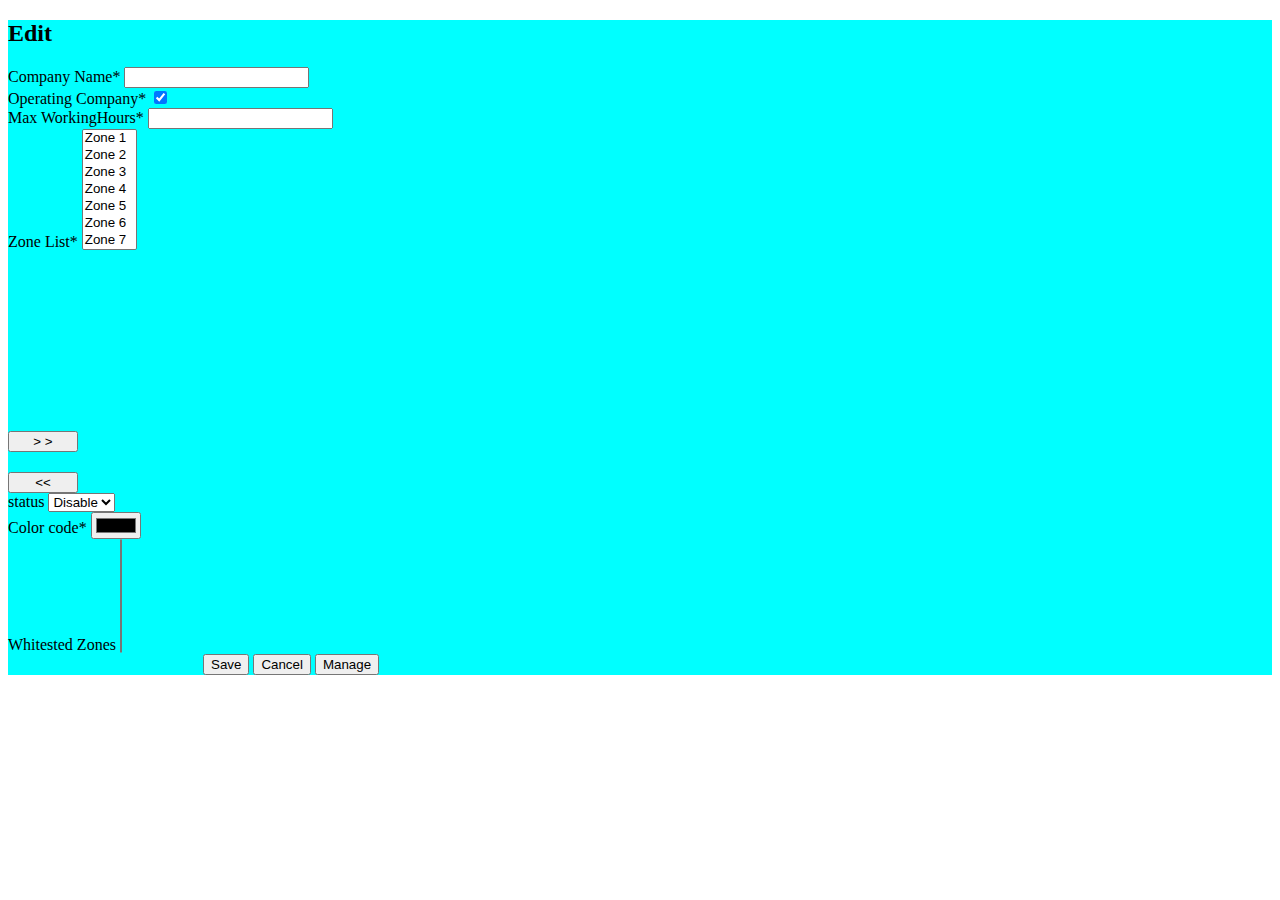
<file: final/edit.html>
<!DOCTYPE html>
<html lang="en">

<head>
    <meta charset="UTF-8" />
    <meta name="viewport" content="width=device-width, initial-scale=1.0" />
    <title>Document</title>
    <link rel="stylesheet" href="./index.css" />
    <link rel="stylesheet" href="https://use.fontawesome.com/releases/v5.6.3/css/all.css" />

    <link rel="stylesheet" href="https://stackpath.bootstrapcdn.com/bootstrap/4.5.0/css/bootstrap.min.css"
        integrity="sha384-9aIt2nRpC12Uk9gS9baDl411NQApFmC26EwAOH8WgZl5MYYxFfc+NcPb1dKGj7Sk" crossorigin="anonymous" />
</head>

<body>
    <main>
        <form action="" id="form">
            <div class="container">
                <h2>Edit</h2>
                <div class="row">
                    <!-- <div class="col-md-12"> -->
                    <div class="col-md-5">

                        <div class="cod-md-6 form-group d-flex">
                            <label for="" class="col-md-6">Company Name*</label>
                            <input type="text" class="form-group col-md-6 " name="Name" required id="getName">
                        </div>
                        <div class="cod-md-6 form-group d-flex">
                            <label for="" class="col-md-6">Operating Company*</label>
                            <input type="checkbox" class="form-group" checked>
                        </div>
                        <div class="cod-md-6 form-group d-flex">
                            <label for="" class="col-md-6">Max WorkingHours*</label>
                            <input type="number" class="form-group col-md-2" name="hour" required id="getNumber">
                        </div>
                        <div class=" form-group d-flex">
                            <label for="" class="col-md-6">Zone List*</label>
                            <select class="col-md-6" multiple="multiple" size="7" name="select" id="id_select">
                                <option value="Zone 1">Zone 1</option>
                                <option value="Zone 2">Zone 2</option>
                                <option value="Zone 3">Zone 3</option>
                                <option value="Zone 4">Zone 4</option>
                                <option value="Zone 5">Zone 5</option>
                                <option value="Zone 6">Zone 6</option>
                                <option value="Zone 7">Zone 7</option>
                                <option value="Zone 8">Zone 8</option>
                                <option value="Zone 9">Zone 9</option>
                                <option value="Zone 10">Zone 10</option>

                            </select>

                        </div>

                    </div>
                    <div class="col-md-2 ">
                        <div style="margin-top: 180px;">
                            <button type="button" class="btn btn-secondary" style="width: 70px" id="id_setsel"> &#62;
                                &#62;</button>
                        </div>
                        <div style="margin-top: 20px;">
                            <button type="button" class="btn btn-secondary" style="width: 70px"
                                id="id_removesel">&#60;&#60;</button>
                        </div>

                    </div>
                    <div class="col-md-5">

                        <div class="cod-md-6 form-group d-flex">
                            <label for="" class="col-md-6">status</label>
                            <select name="" id="status" class="form-group cod-md-6  " required>
                                <option>Disable</option>
                                <option>Enable</option>
                            </select>
                        </div>
                        <div class="cod-md-6 form-group d-flex">
                            <label for="" class="col-md-6">Color code*</label>
                            <input type="color" name="color" required id="getColor">
                        </div>
                        <div class="cod-md-6 form-group d-flex">
                            <label for="" class="col-md-6">Whitested Zones</label>
                            <select class="col-md-6" size="7" multiple="multiple" id="id_setselect"></select>
                        </div>
                        <div class="row pr-0 mr-0">
                            <button type="submit" class="btn btn-success mr-2" style="margin-left:195px;" >Save</button>
                            <button type="button" class="btn btn-secondary mr-2">Cancel</button>
                            <button type="button" class="btn btn-secondary" id="Manage">Manage</button>
                         </div>
                    </div>
                </div>
            </div>
            </div>
            
        </form>
        
    </main>

</body>
<script src="./jquery-3.5.1.min.js"></script>
<script src="./jquery.validate.min.js"></script>
<script src="./index.js"></script>

</html>
</file>
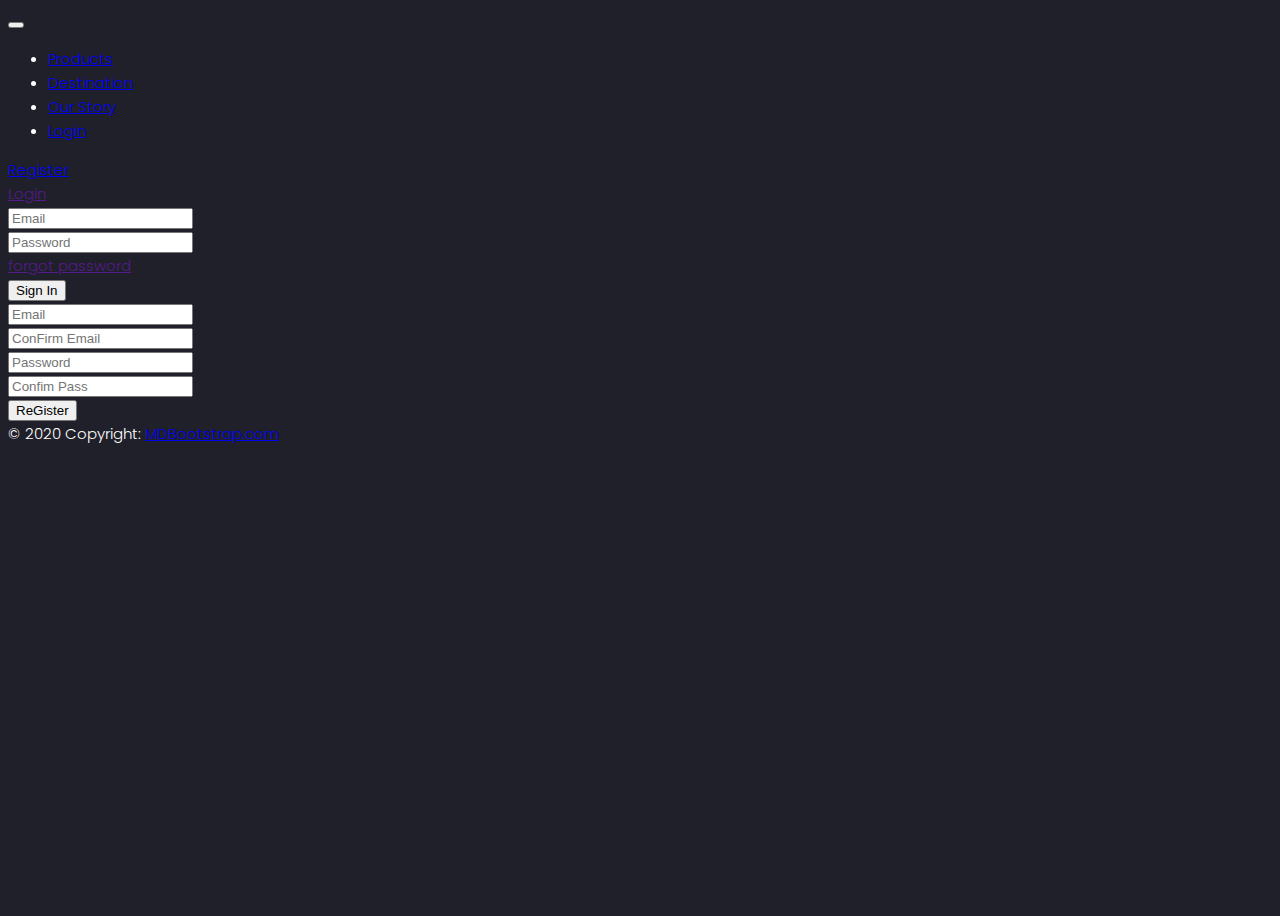
<file: LeThanhTan_FE11_M44/login.html>
<!DOCTYPE html>
<html lang="en">

<head>
    <meta charset="UTF-8" />
    <meta name="viewport" content="width=device-width, initial-scale=1.0" />
    <title>Document</title>
    <link rel="stylesheet" href="./index.css" />
    <link rel="stylesheet" href="https://use.fontawesome.com/releases/v5.6.3/css/all.css" />

    <link rel="stylesheet" href="https://stackpath.bootstrapcdn.com/bootstrap/4.5.0/css/bootstrap.min.css"
        integrity="sha384-9aIt2nRpC12Uk9gS9baDl411NQApFmC26EwAOH8WgZl5MYYxFfc+NcPb1dKGj7Sk" crossorigin="anonymous" />
</head>

<body>
    <nav class="navbar navbar-expand-lg navbar-light bg-light">
        <button class="navbar-toggler" type="button" data-toggle="collapse" data-target="#navbarNav"
            aria-controls="navbarNav" aria-expanded="false" aria-label="Toggle navigation">
            <span class="navbar-toggler-icon"></span>
        </button>
        <div class="collapse navbar-collapse" id="navbarNav">
            <ul class="navbar-nav">
                <li class="nav-item active">
                    <a class="nav-link" href="#">Products <span class="sr-only"></span></a>
                </li>
                <li class="nav-item">
                    <a class="nav-link" href="#">Destination</a>
                </li>
                <li class="nav-item">
                    <a class="nav-link" href="#">Our Story</a>
                </li>
                <li class="nav-item">
                    <a class="nav-link" href="./login.html">Login</a>
                </li>
            </ul>
        </div>
    </nav>
    <main>
        <div class="navlogin">
            <div class="mr-3"> <a href="#" id="register">Register</a></div>
            <div> <a href="" id="login">Login</a></div>
        </div>
        <form id="form">
            <div class="form-group">

                <input type="email" class="form-control" id="exampleInputEmail1" aria-describedby="emailHelp"
                    placeholder="Email" name="Email1">

            </div>
            <div class="form-group">

                <input type="password" class="form-control" id="exampleInputPassword2" placeholder="Password" name="pass1">
            </div>
            <a href=""> forgot password</a>
            <div class="button1">

                <button type="submit" class="btn btn-primary">Sign In</button>
            </div>
        </form>
        <form id="form1">
            <div class="form-group">

                <input type="email" class="form-control" id="exampleInputEmail3" aria-describedby="emailHelp" name="Email"
                    placeholder="Email"> 

            </div>
            <div class="form-group">

                <input type="email" class="form-control" id="exampleInputEmail4" aria-describedby="emailHelp" name="confimemail"
                    placeholder="ConFirm Email">

            </div>
            <div class="form-group">

                <input type="password" class="form-control" id="exampleInputPassword5" placeholder="Password" name="pass"> 
            </div>
            <div class="form-group">

                <input type="password" class="form-control" id="exampleInputPassword6" placeholder="Confim Pass" name="confimepass">
            </div>
            <div class="button2">

                <button type="submit" class="btn btn-primary">ReGister</button>
            </div>
        </form>
    </main>
    <footer class="page-footer font-small blue">

        <!-- Copyright -->
        <div class="footer-copyright text-center py-3">© 2020 Copyright:
            <a href="https://mdbootstrap.com/"> MDBootstrap.com</a>
        </div>
    </footer>
</body>
<script src="./jquery-3.5.1.min.js"></script>
<script src="./jquery.validate.min.js"></script>
<script src="./index.js"></script>

</html>
</file>
<file: final/index.css>
.table{
    background-color: springgreen;
}
.container{
    background-color: aqua;
}
.checkbox{
    display: block;
}
.error {
    display: block !important;
}
</file>
<file: form hoàn chỉnh jquery/index.css>
main {
    width: 700px;
    margin-left: auto;
    margin-right: auto;
    margin-top: auto;
    margin-bottom: auto;
    margin-top: 100px;
}

input {
    display: block;
}
</file>
<file: LeThanhTan_FE11_M44/index.css>
/* Please ❤ this if you like it! */


/* ========================================= * 
		        BEST VIEWED FULLSCREEN
   https://codepen.io/ig_design/full/MWKyXJv
 * ========================================= */

 @import url('https://fonts.googleapis.com/css?family=Poppins:100,100i,200,200i,300,300i,400,400i,500,500i,600,600i,700,700i,800,800i,900,900i');

 body{
     font-family: 'Poppins', sans-serif;
     font-weight: 300;
     font-size: 15px;
     line-height: 1.6;
     color: #fff;
     background-color: #1f2029;
     overflow: hidden;
     height: 100vh;
     -webkit-transition: all 300ms linear;
     transition: all 300ms linear;
     perspective: 800px;
 }
 a {
     cursor: pointer;
 }
 a:hover {
     text-decoration: none;
 }
 ::selection {
     color: #c4c3ca;
     background-color: #000;
 }
 ::-moz-selection {
     color: #c4c3ca;
     background-color: #000;
 }
 
 /* #Cursor
 ================================================== */
 
 .cursor,
 .cursor2,
 .cursor3{
     position: fixed;
     border-radius: 50%;	
     transform: translateX(-50%) translateY(-50%);
     pointer-events: none;
     left: -100px;
     top: 50%;
     mix-blend-mode: difference;
     -webkit-transition: all 300ms linear;
     transition: all 300ms linear;
 }
 .cursor{
     background-color: #fff;
     height: 0;
     width: 0;
     z-index: 99999;
 }
 .cursor2,.cursor3{
     height: 36px;
     width: 36px;
     z-index:99998;
     -webkit-transition:all 0.3s ease-out;
     transition:all 0.3s ease-out
 }
 .cursor2.hover,
 .cursor3.hover{
     -webkit-transform:scale(2) translateX(-25%) translateY(-25%);
     transform:scale(2) translateX(-25%) translateY(-25%);
     border:none
 }
 .cursor2{
     border: 2px solid #fff;
 }
 .cursor2.hover{
     background: rgba(255,255,255,1);
     border-color: transparent;
 }
 
 @media screen and (max-width: 1200px){
     .cursor,.cursor2,.cursor3{
         display: none
     }
 }
 
 /* #Primary style
 ================================================== */
 
 .hero-section {
     position: relative;
     width: 100%;
     display: block;
     overflow: hidden;
     height: 100vh;
     background-image: url('https://assets.codepen.io/1462889/photo.jpeg');
     background-size: cover;
     background-position: center;
     transform: scale(1) rotateX(0);
     box-shadow: 0 0 40px rgba(0,0,0,0.2);
     -webkit-transition: all 300ms linear;
     transition: all 300ms linear;
     -webkit-transition-delay: 400ms;
     transition-delay: 400ms;
     transform-origin: center top;
 }
 .hero-section h1{
     color: #fff;
     font-size: 8vw;
     line-height: 1;
     font-weight: 900;
 }
 .hero-section .dancing{
     letter-spacing: 1px;
     color: #ffeba7;
     font-size: 25px;
     line-height: 1;
     font-weight: 700;
     letter-spacing: 3px;
     text-transform: uppercase;
     transform: translateY(-175px) rotate(-45deg);
     z-index: 2;
 }
 .hero-section .dancing span{
     padding: 8px 15px;
     padding-right: 10px;
     display: inline-block;
     border-radius: 5px;
     background-color: #102770;
 }
 @media screen and (max-width: 580px){
     .hero-section .dancing{
         font-size: 18px;
     }
 }
 .hero-section p{
     font-size: 20px;
     line-height: 1;
     font-weight: 700;
     color: #ffeba7;
 }
 .hero-section p span{
     margin-left: 15px;
     margin-right: 15px;
     position: relative;
     display: inline-block;
     cursor: pointer;
 }
 
 body.about-on .hero-section {
     transform: scale(0.75);
     -webkit-transition-delay: 0ms;
     transition-delay: 0ms;
 }
 body.contact-on .hero-section {
     transform: scale(0.75);
     -webkit-transition-delay: 0ms;
     transition-delay: 0ms;
 }
 body.travel-on .hero-section {
     transform: rotateX(-10deg);
     -webkit-transition-delay: 0ms;
     transition-delay: 0ms;
 }
 body.wildlife-on .hero-section {
     transform: rotateX(-10deg);
     -webkit-transition-delay: 0ms;
     transition-delay: 0ms;
 }
 body.nature-on .hero-section {
     transform: rotateX(-10deg);
     -webkit-transition-delay: 0ms;
     transition-delay: 0ms;
 }
 .about-text {
     position: absolute;
     font-size: 30px;
     line-height: 1;
     opacity: 0.5;
     font-weight: 700;
     color: #ffeba7;
     letter-spacing: 2px;
     top: 50%;
     left: 20px;
     cursor: pointer;
     z-index: 2;
     -webkit-writing-mode: vertical-lr;
     writing-mode: vertical-lr;
     transform: translateY(-50%);
     -webkit-transition: all 200ms linear;
     transition: all 200ms linear;
 }
 .about-text:hover {
     opacity: 1;
 }
 .about-section {
     position: fixed;
     top: 0;
     left: 0;
     width: 100%;
     display: block;
     overflow: hidden;
     height: 100vh;
     background-color: #102770;
     transform: translateX(-100%);
     -webkit-transition: all 300ms linear;
     transition: all 300ms linear;
     z-index: 10;
 }
 body.about-on .about-section {
     transform: translateX(0);
     -webkit-transition-delay: 400ms;
     transition-delay: 400ms;
 }
 .about-close {
     position: absolute;
     top: 20px;
     right: 20px;
     width: 30px;
     display: block;
     overflow: hidden;
     height: 30px;
     -webkit-transition: all 200ms linear;
     transition: all 200ms linear;
     background-repeat: no-repeat;
     background-position: center;
     background-size: 36px 36px;
     background-image: url('http://www.ivang-design.com/svg-load/portfolio/close.svg');
     cursor: pointer;
     z-index: 11;
 }
 .about-close:hover {
     transform: rotate(90deg);
 }
 .section-center {
     position: absolute;
     width: 100%;
     left: 0;
     top: 50%;
     transform: translateY(-50%);
     z-index: 1;
 }
 .about-section img {
     width: 240px;
     height: 240px;
     border-radius: 50%;
     display: block;
     margin: 0 auto;
     box-shadow: 0 6px 25px rgba(255,235,167,.35);
 }
 .about-section p {
     letter-spacing: 1px;
     color: #fff;
     font-size: 16px;
     font-weight: 500;
 }
 .about-section p span {
     letter-spacing: 1px;
     color: #ffeba7;
     font-size: 20px;
     font-weight: 700;
 }
 
 .contact-text {
     position: absolute;
     font-size: 30px;
     line-height: 1;
     opacity: 0.5;
     font-weight: 700;
     color: #ffeba7;
     letter-spacing: 2px;
     top: 50%;
     right: 20px;
     cursor: pointer;
     z-index: 2;
     -webkit-writing-mode: vertical-lr;
     writing-mode: vertical-lr;
     transform: translateY(-50%) rotate(180deg);
     -webkit-transition: all 200ms linear;
     transition: all 200ms linear;
 }
 .contact-text:hover {
     opacity: 1;
 }
 .contact-section {
     position: fixed;
     top: 0;
     left: 0;
     width: 100%;
     display: block;
     overflow: hidden;
     height: 100vh;
     background-color: #102770;
     transform: translateX(100%);
     -webkit-transition: all 300ms linear;
     transition: all 300ms linear;
     z-index: 10;
 }
 body.contact-on .contact-section {
     transform: translateX(0);
     -webkit-transition-delay: 400ms;
     transition-delay: 400ms;
 }
 .contact-close {
     position: absolute;
     top: 20px;
     right: 20px;
     width: 30px;
     display: block;
     overflow: hidden;
     height: 30px;
     -webkit-transition: all 200ms linear;
     transition: all 200ms linear;
     background-repeat: no-repeat;
     background-position: center;
     background-size: 36px 36px;
     background-image: url('http://www.ivang-design.com/svg-load/portfolio/close.svg');
     cursor: pointer;
     z-index: 11;
 }
 .contact-close:hover {
     transform: rotate(90deg);
 }
 .contact-section a{
     margin: 0 auto;
     font-size: 32px;
     font-weight: 900;
     letter-spacing: 1px;
     color: #fff;
   display: inline-block;
 }
 .contact-section .social a{
     margin-left: 8px;
     margin-right: 8px;
     font-size: 15px;
     font-weight: 700;
     letter-spacing: 1px;
     color: #ffeba7;
 }
 @media screen and (max-width: 580px){
     .contact-section a{
         font-size: 17px;
     }
     .contact-section .social a{
         margin-left: 3px;
         margin-right: 3px;
         font-size: 13px;
         letter-spacing: 0;
     }
 }
 
 .travel-section,
 .wildlife-section,
 .nature-section {
     position: fixed;
     top: 100%;
     left: 0;
     padding: 100px 0;
     width: 100%;
     height: 100vh;
     display: block;
     overflow-x: hidden;
     overflow-y: auto;
     background-color: #102770;
     -webkit-transition: all 300ms linear;
     transition: all 300ms linear;
     z-index: 10;
 }
 .travel-close,
 .wildlife-close,
 .nature-close {
     position: absolute;
     top: 20px;
     right: 20px;
     width: 30px;
     display: block;
     overflow: hidden;
     height: 30px;
     -webkit-transition: all 200ms linear;
     transition: all 200ms linear;
     background-repeat: no-repeat;
     background-position: center;
     background-size: 36px 36px;
     background-image: url('http://www.ivang-design.com/svg-load/portfolio/close.svg');
     cursor: pointer;
     z-index: 11;
 }
 .travel-close:hover,
 .wildlife-close:hover,
 .nature-close:hover {
     transform: rotate(90deg);
 }
 body.travel-on .travel-section {
     top: 0;
     -webkit-transition-delay: 400ms;
     transition-delay: 400ms;
 }
 body.wildlife-on .wildlife-section {
     top: 0;
     -webkit-transition-delay: 400ms;
     transition-delay: 400ms;
 }
 body.nature-on .nature-section {
     top: 0;
     -webkit-transition-delay: 400ms;
     transition-delay: 400ms;
 }
 .travel-section img,
 .wildlife-section img,
 .nature-section img {
     margin-top: 30px;
     width: 100%;
     height: auto;
     display: block;
     border-radius: 4px;
     box-shadow: 0 0 20px rgba(0,0,0,0.4);
 }
 .travel-section h3,
 .wildlife-section h3,
 .nature-section h3 {
     font-size: 7vw;
     line-height: 1;
     font-weight: 700;
     letter-spacing: 1px;
     color: #fff;
 }
 .travel-section p,
 .wildlife-section p,
 .nature-section p {
     font-size: 14px;
     line-height: 1.7;
     letter-spacing: 1px;
     font-weight: 500;
 }
 .travel-section p span,
 .wildlife-section p span,
 .nature-section p span {
     font-size: 20px;
     line-height: 1.3;
     font-weight: 700;
     color: #ffeba7;
 }
 /* #Link to page
 ================================================== */
 
 .logo {
     position: fixed;
     bottom: 30px;
     right: 30px;
     display: block;
     z-index: 200000;
     transition: all 250ms linear;
 }
 .logo img {
     height: 26px;
     width: auto;
     display: block;
     mix-blend-mode: difference;
 }
 
 
 @media (max-width: 1200px) {
     .hero-section .dancing{
         font-size: 15px;
         transform: translateY(-80px) rotate(-45deg);
     }
 }
 
 @media (max-width: 967px) {
     .hero-section h1{
         font-size: 11vw;
     }
     .hero-section p{
         font-size: 18px;
     }
     .hero-section p span{
         margin-left: 10px;
         margin-right: 10px;
     }
     .travel-section h3,
     .wildlife-section h3,
     .nature-section h3 {
         font-size: 13vw;
     }
 }
</file>
<file: Selector/index.css>
main {
    width: 700px;
    margin-left: auto;
    margin-right: auto;
    margin-top: auto;
    margin-bottom: auto;
    border: 1px solid black;
    margin-top: 100px;
}
</file>
<file: toggle/index.css>
.whatis{
    display: flex;
    align-items: center;
}
.blue{
    color: blue;
}
#text{
    display: none;
}
</file>
<file: tính tiền/index.css>
main {
    width: 700px;
    margin-left: auto;
    margin-right: auto;
    margin-top: auto;
    margin-bottom: auto;
    margin-top: 100px;
}
.btn{
    margin-left: auto !important;
    margin-right: auto !important;
}
.center {
    display: flex;
    justify-content: center;
    align-items: center;
  }
</file>
